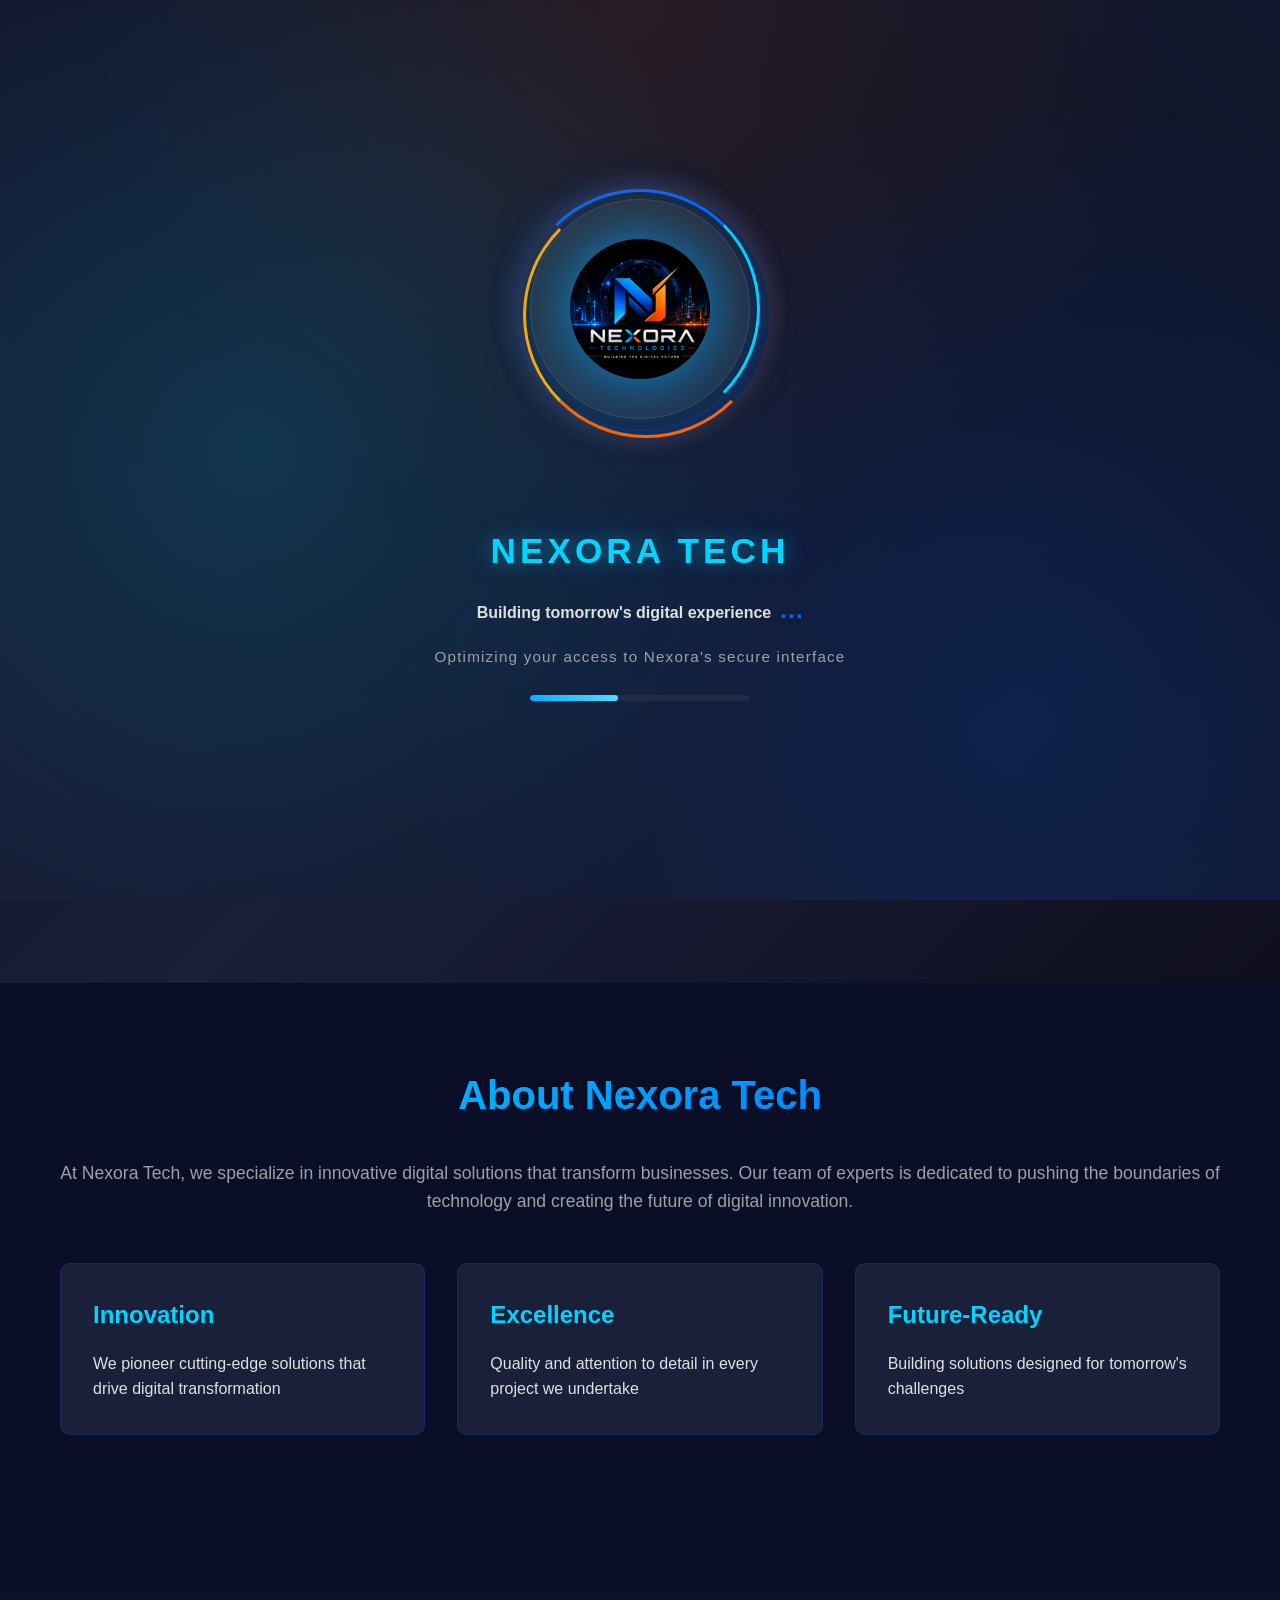
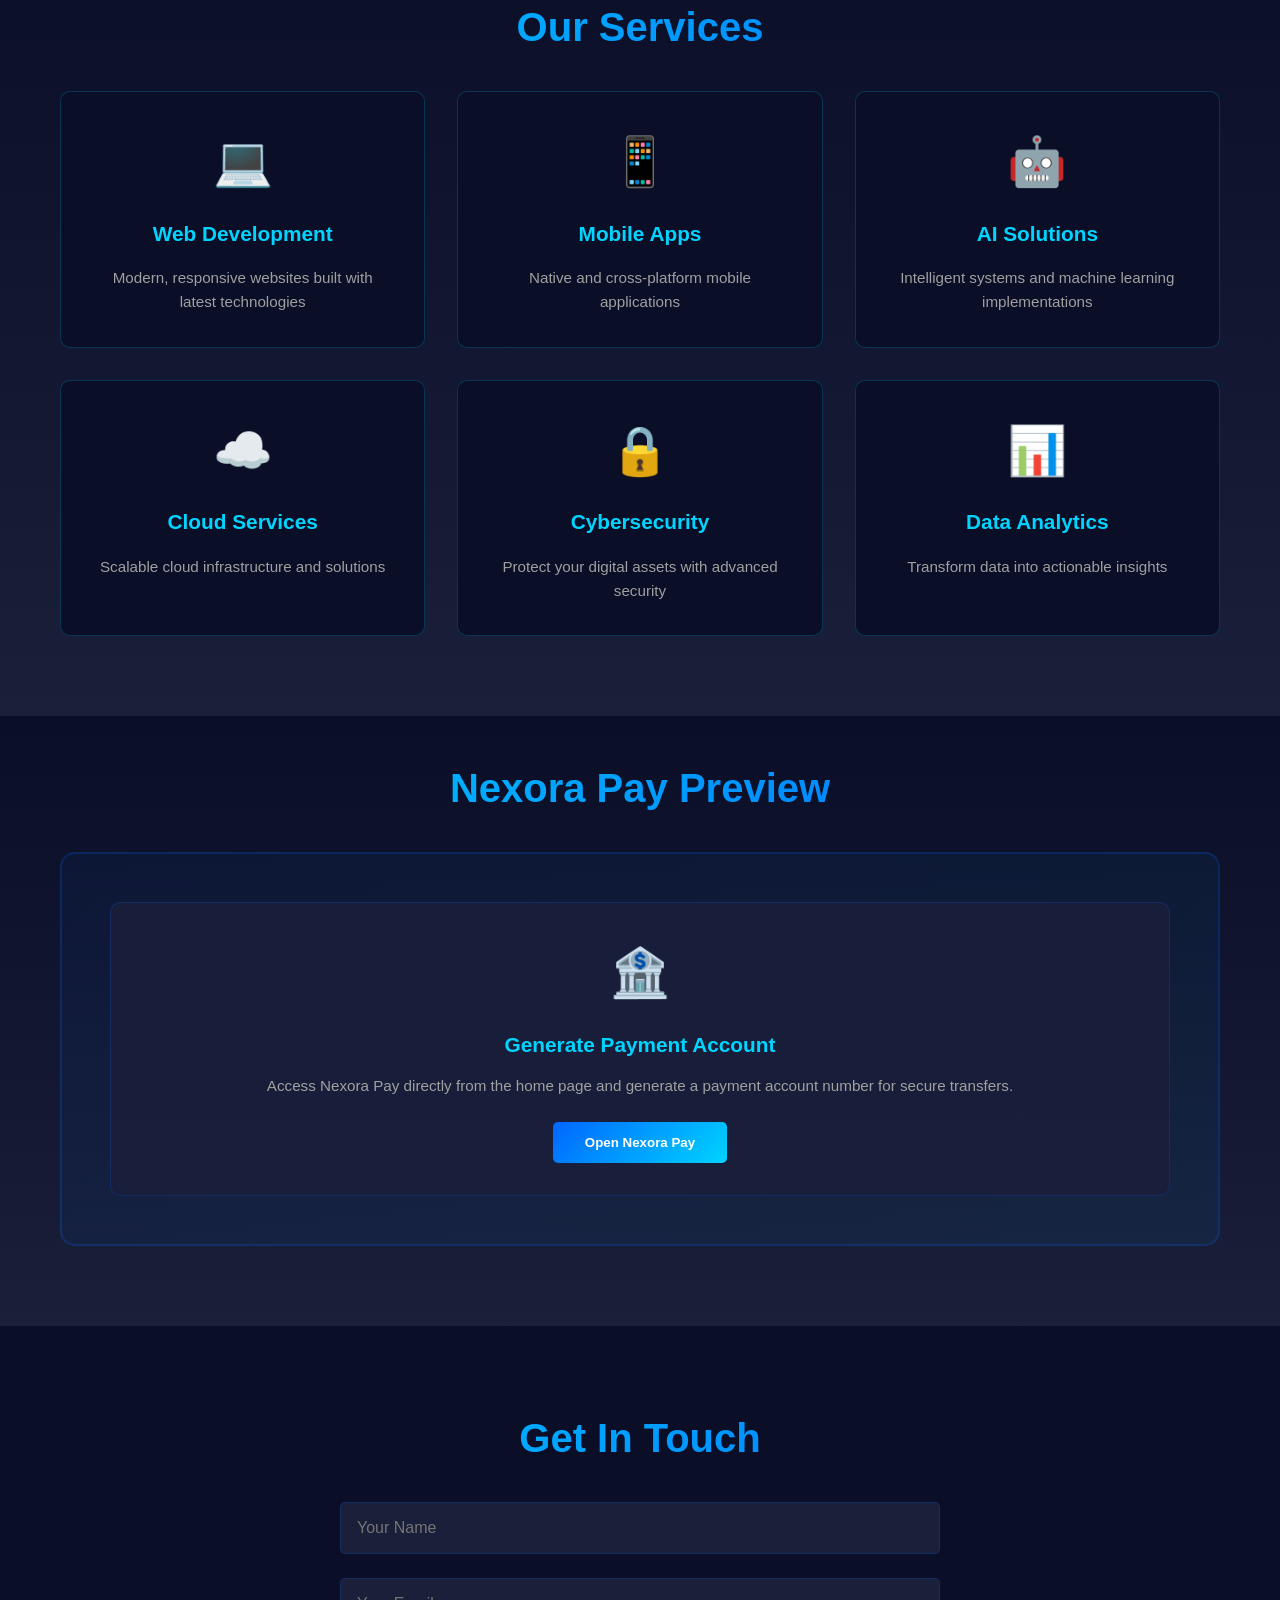
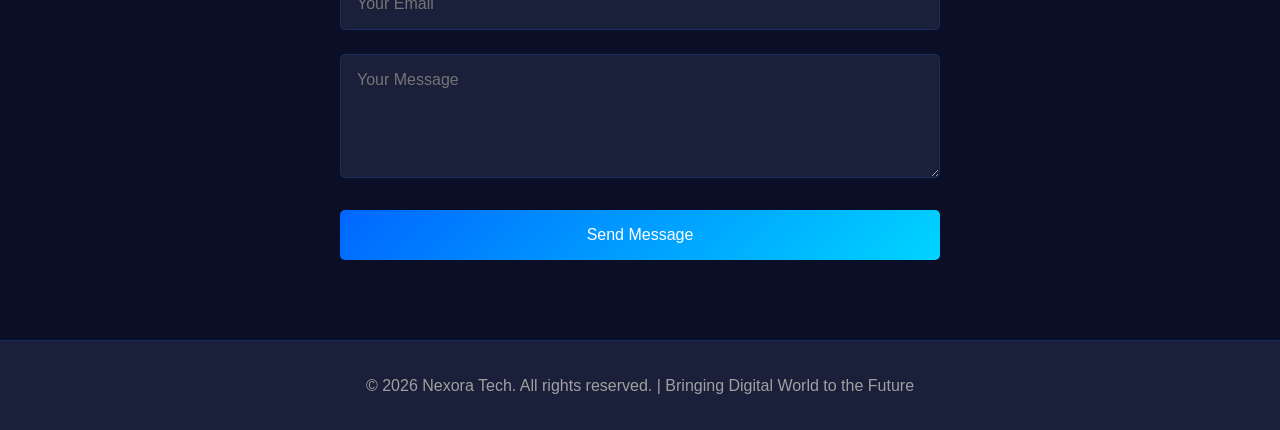
<file: index.html>
<!DOCTYPE html>
<html lang="en">
<head>
    <meta charset="UTF-8">
    <meta name="viewport" content="width=device-width, initial-scale=1.0">
    <title>Nexora Tech - Bringing Digital World to the Future</title>
    <link rel="stylesheet" href="styles.css">
</head>
<body class="no-scroll">
    <!-- Professional Loading Screen -->
    <div id="loader">
        <style>
            #loader {
                position: fixed;
                top: 0;
                left: 0;
                width: 100%;
                height: 100%;
                background: linear-gradient(45deg, #0a0e27 0%, #1a1f3a 25%, #0f1428 50%, #1a1f3a 75%, #0a0e27 100%);
                background-size: 400% 400%;
                display: flex;
                justify-content: center;
                align-items: center;
                z-index: 9999;
                overflow: hidden;
                animation: gradientShift 8s ease infinite;
            }

            @keyframes gradientShift {
                0% { background-position: 0% 50%; }
                50% { background-position: 100% 50%; }
                100% { background-position: 0% 50%; }
            }

            #loader::before {
                content: '';
                position: absolute;
                inset: 0;
                background: radial-gradient(circle at 20% 50%, rgba(0, 212, 255, 0.15) 0%, transparent 50%),
                            radial-gradient(circle at 80% 80%, rgba(0, 102, 255, 0.15) 0%, transparent 50%),
                            radial-gradient(circle at 50% 0%, rgba(255, 102, 0, 0.1) 0%, transparent 50%);
                pointer-events: none;
                animation: floatGradient 20s ease-in-out infinite;
            }

            @keyframes floatGradient {
                0%, 100% { transform: translate(0, 0); }
                50% { transform: translate(10px, -10px); }
            }

            .loader-container {
                position: relative;
                width: 100%;
                height: 100%;
                display: flex;
                flex-direction: column;
                justify-content: center;
                align-items: center;
                z-index: 1;
            }

            .logo-wrapper {
                position: relative;
                width: 220px;
                height: 220px;
                display: flex;
                justify-content: center;
                align-items: center;
                margin-bottom: 3rem;
                border-radius: 50%;
                background: rgba(255, 255, 255, 0.06);
                border: 1px solid rgba(255, 255, 255, 0.1);
                box-shadow: 0 0 45px rgba(0, 102, 255, 0.18);
            }

            .logo-wrapper::before {
                content: '';
                position: absolute;
                inset: -24px;
                border-radius: 50%;
                background: radial-gradient(circle, rgba(0, 212, 255, 0.18), transparent 45%);
                filter: blur(12px);
                opacity: 0.7;
                animation: glowPulse 3s ease-in-out infinite;
            }

            .logo-wrapper img {
                width: 140px;
                height: 140px;
                border-radius: 50%;
                object-fit: cover;
                animation: pulse 2.5s ease-in-out infinite;
                filter: drop-shadow(0 0 40px rgba(0, 212, 255, 0.5)) drop-shadow(0 0 20px rgba(0, 102, 255, 0.35));
                z-index: 2;
            }

            .spinner {
                position: absolute;
                width: 240px;
                height: 240px;
                border: 3px solid transparent;
                border-top: 3px solid #0066ff;
                border-right: 3px solid #00d4ff;
                border-radius: 50%;
                animation: rotate 3s linear infinite;
                box-shadow: 0 0 30px rgba(0, 102, 255, 0.3);
            }

            .spinner::after {
                content: '';
                position: absolute;
                width: 240px;
                height: 240px;
                border: 3px solid transparent;
                border-bottom: 3px solid #ff6600;
                border-left: 3px solid #ffaa00;
                border-radius: 50%;
                animation: rotate-reverse 2s linear infinite;
                top: 0;
                left: 0;
                box-shadow: 0 0 30px rgba(255, 102, 0, 0.2);
            }

            .loading-text {
                text-align: center;
                margin-top: 3.5rem;
            }

            .loading-text h1 {
                color: #00d4ff;
                font-size: 2.2rem;
                margin-bottom: 0.75rem;
                letter-spacing: 4px;
                font-weight: 800;
                text-shadow: 0 0 20px rgba(0, 212, 255, 0.5);
            }

            .loading-text h2 {
                font-size: 1rem;
                margin: 0;
            }

            .dot-animation {
                display: inline-block;
                color: #0066ff;
                font-size: 1.5rem;
                margin-left: 8px;
            }

            .dot-animation span {
                animation: dot 1.4s infinite;
                display: inline-block;
                width: 8px;
            }

            .dot-animation span:nth-child(2) {
                animation-delay: 0.2s;
            }

            .dot-animation span:nth-child(3) {
                animation-delay: 0.4s;
            }

            .status-text {
                color: #a0a0a0;
                font-size: 0.95rem;
                margin-top: 1rem;
                letter-spacing: 1.2px;
            }

            .loader-bar {
                width: 220px;
                height: 6px;
                margin: 1.6rem auto 0;
                border-radius: 999px;
                background: rgba(255, 255, 255, 0.08);
                overflow: hidden;
                box-shadow: inset 0 0 12px rgba(0, 0, 0, 0.18);
            }

            .loader-bar span {
                display: block;
                width: 40%;
                height: 100%;
                background: linear-gradient(90deg, #00b4ff, #58d8ff);
                border-radius: 999px;
                animation: loadingBar 1.7s ease-in-out infinite;
            }

            @keyframes glowPulse {
                0%, 100% { opacity: 0.7; transform: scale(1); }
                50% { opacity: 0.35; transform: scale(1.05); }
            }

            @keyframes loadingBar {
                0% { transform: translateX(-100%); }
                50% { transform: translateX(120%); }
                100% { transform: translateX(240%); }
            }

            @keyframes rotate {
                0% { transform: rotate(0deg); }
                100% { transform: rotate(360deg); }
            }

            @keyframes rotate-reverse {
                0% { transform: rotate(360deg); }
                100% { transform: rotate(0deg); }
            }

            @keyframes pulse {
                0%, 100% { transform: scale(1); opacity: 1; }
                50% { transform: scale(1.08); opacity: 0.85; }
            }

            @keyframes dot {
                0%, 60%, 100% { transform: translateY(0); }
                30% { transform: translateY(-12px); }
            }

            @media (max-width: 480px) {
                .logo-wrapper {
                    width: 160px;
                    height: 160px;
                    margin-bottom: 2rem;
                }

                .logo-wrapper img {
                    width: 100px;
                    height: 100px;
                }

                .spinner {
                    width: 180px;
                    height: 180px;
                }

                .spinner::after {
                    width: 180px;
                    height: 180px;
                }

                .loading-text h1 {
                    font-size: 1.5rem;
                }

                .loading-text h2 {
                    font-size: 0.95rem;
                }

                .loader-bar {
                    width: 160px;
                }
            }
        </style>
        <div class="loader-container">
            <div class="logo-wrapper">
                <div class="spinner"></div>
                <img src="logo.png" alt="Nexora Tech Logo">
            </div>
            <div class="loading-text">
                <h1>NEXORA TECH</h1>
                <h2>Building tomorrow's digital experience<span class="dot-animation"><span>.</span><span>.</span><span>.</span></span></h2>
                <p class="status-text">Optimizing your access to Nexora's secure interface</p>
                <div class="loader-bar"><span></span></div>
            </div>
        </div>
    </div>
    
    <!-- Login/Signup Modal -->
    <div id="authModal" class="auth-modal">
        <div class="auth-modal-content">
            <div class="auth-header">
                <h2>Welcome to Nexora Tech</h2>
                <p>Join us and transform your digital future</p>
            </div>
            
            <div class="auth-tabs">
                <button class="auth-tab-btn active" data-tab="login" onclick="switchAuthTab('login')">Login</button>
                <button class="auth-tab-btn" data-tab="signup" onclick="switchAuthTab('signup')">Sign Up</button>
            </div>
            
            <!-- Login Tab -->
            <form id="loginForm" class="auth-form active-form">
                <div class="form-group">
                    <input type="email" placeholder="Email Address" required>
                </div>
                <div class="form-group">
                    <input type="password" placeholder="Password" required>
                </div>
                <div class="form-group">
                    <label><input type="checkbox"> Remember me</label>
                </div>
                <button type="submit" class="auth-submit-btn">Login</button>
                <p class="auth-link">
                    <a href="#" onclick="switchAuthTab('forgot'); return false;">Forgot password?</a>
                </p>
                <p class="auth-link"><a href="#" onclick="switchAuthTab('signup'); return false;">Don't have an account? Sign up</a></p>
            </form>
            
            <!-- Forgot Password Tab -->
            <form id="forgotForm" class="auth-form">
                <div class="form-group">
                    <input type="email" id="forgotEmail" placeholder="Enter your email address" required>
                </div>
                <button type="submit" class="auth-submit-btn">Send Reset Code</button>
                <div id="resetCodeBox" style="display:none; margin-top: 1rem;">
                    <p style="color: var(--text-muted); font-size: 0.9rem;">Check your email for the reset code</p>
                    <div class="form-group">
                        <input type="text" id="resetCode" placeholder="Enter code from email" required>
                    </div>
                    <div class="form-group">
                        <input type="password" id="newPassword" placeholder="New Password" required>
                    </div>
                    <button type="button" class="auth-submit-btn" onclick="resetPassword()">Reset Password</button>
                </div>
                <p class="auth-link"><a href="#" onclick="switchAuthTab('login'); return false;">Back to Login</a></p>
            </form>
            
            <!-- Signup Tab -->
            <form id="signupForm" class="auth-form">
                <div class="form-group">
                    <input type="text" placeholder="Full Name" required>
                </div>
                <div class="form-group">
                    <input type="email" placeholder="Email Address" required>
                </div>
                <div class="form-group">
                    <input type="password" placeholder="Password" required>
                </div>
                <div class="form-group">
                    <input type="password" placeholder="Confirm Password" required>
                </div>
                <div class="form-group">
                    <label><input type="checkbox"> I agree to Terms & Conditions</label>
                </div>
                <button type="submit" class="auth-submit-btn">Create Account</button>
                <p class="auth-link"><a href="#" onclick="switchAuthTab('login'); return false;">Already have an account? Login</a></p>
            </form>
        </div>
    </div>
    
    <script>
        function switchAuthTab(tab) {
            const loginForm = document.getElementById('loginForm');
            const signupForm = document.getElementById('signupForm');
            const forgotForm = document.getElementById('forgotForm');
            const tabs = document.querySelectorAll('.auth-tab-btn');
            
            // Hide all tabs
            loginForm.classList.remove('active-form');
            signupForm.classList.remove('active-form');
            forgotForm.classList.remove('active-form');
            tabs.forEach(t => t.classList.remove('active'));
            
            // Show selected tab
            if (tab === 'login') {
                loginForm.classList.add('active-form');
                document.querySelector('.auth-tab-btn[data-tab="login"]')?.classList.add('active');
            } else if (tab === 'signup') {
                signupForm.classList.add('active-form');
                document.querySelector('.auth-tab-btn[data-tab="signup"]')?.classList.add('active');
            } else if (tab === 'forgot') {
                forgotForm.classList.add('active-form');
            }
        }

        function resetPassword() {
            const email = document.getElementById('forgotEmail').value;
            const code = document.getElementById('resetCode').value;
            const newPassword = document.getElementById('newPassword').value;
            
            if (!code || !newPassword) {
                if (window.notificationSystem) {
                    window.notificationSystem.showNotification('Please fill in all fields', 'error', 4000);
                }
                return;
            }
            
            if (window.notificationSystem) {
                window.notificationSystem.showNotification('Password reset successfully!', 'success', 4000);
            }
            
            setTimeout(() => {
                switchAuthTab('login');
                document.getElementById('forgotForm').reset();
                document.getElementById('resetCodeBox').style.display = 'none';
            }, 500);
        }

        document.addEventListener('DOMContentLoaded', function() {
            const forgotForm = document.getElementById('forgotForm');
            if (forgotForm) {
                forgotForm.addEventListener('submit', function(e) {
                    e.preventDefault();
                    const email = document.getElementById('forgotEmail').value;
                    
                    // Generate random code
                    const resetCode = Math.random().toString(36).substring(2, 8).toUpperCase();
                    
                    // Show notification
                    if (window.notificationSystem) {
                        window.notificationSystem.sendEmailNotification(
                            email,
                            'Password Reset Code',
                            `Your reset code is: ${resetCode}`
                        );
                        window.notificationSystem.showNotification(
                            `Reset code sent to ${email}`,
                            'success',
                            5000
                        );
                    }
                    
                    // Show code box
                    document.getElementById('resetCodeBox').style.display = 'block';
                    document.getElementById('resetCode').value = '';
                    document.getElementById('newPassword').value = '';
                    
                    // Store code temporarily (in production, verify on backend)
                    window.storedResetCode = resetCode;
                    
                    // Validate code on entry
                    document.getElementById('resetCode').addEventListener('blur', function() {
                        if (this.value && this.value !== window.storedResetCode) {
                            this.style.borderColor = '#ff6b6b';
                        } else if (this.value) {
                            this.style.borderColor = '#4caf50';
                        }
                    });
                });
            }
        });

        function showAuthModal() {
            const authModal = document.getElementById('authModal');
            if (!authModal) return;

            authModal.style.display = 'flex';
            setTimeout(() => {
                authModal.style.opacity = '1';
            }, 10);
            document.body.classList.add('no-scroll');
        }

        function enterSite() {
            const authModal = document.getElementById('authModal');
            authModal.style.opacity = '0';
            setTimeout(() => {
                authModal.style.display = 'none';
                document.body.classList.remove('no-scroll');
                if (window.notificationSystem) {
                    window.notificationSystem.showNotification('Welcome to Nexora Tech!', 'success', 4000);
                }
            }, 300);
        }

        document.addEventListener('DOMContentLoaded', function() {
            const loginForm = document.getElementById('loginForm');
            const signupForm = document.getElementById('signupForm');

            if (loginForm) {
                loginForm.addEventListener('submit', function(e) {
                    e.preventDefault();
                    enterSite();
                });
            }

            if (signupForm) {
                signupForm.addEventListener('submit', function(e) {
                    e.preventDefault();
                    enterSite();
                });
            }
        });

        window.addEventListener('load', () => {
            const loader = document.getElementById('loader');
            if (loader) {
                loader.style.display = 'flex';
                setTimeout(() => {
                    loader.style.opacity = '0';
                    loader.style.transition = 'opacity 0.6s ease';
                    setTimeout(() => {
                        loader.style.display = 'none';
                        showAuthModal();
                    }, 600);
                }, 2500);
            } else {
                showAuthModal();
            }
        });
    </script>
    <!-- Navigation Bar -->
    <nav class="navbar">
        <div class="container">
            <div class="logo">
                <img src="logo.png" alt="Nexora Tech Logo" class="logo-img">
            </div>
            <ul class="nav-links">
                <li><a href="#home">Home</a></li>
                <li><a href="#about">About</a></li>
                <li><a href="#services">Services</a></li>
                <li><a href="#nexora-pay">Nexora Pay</a></li>
                <li><a href="#contact">Contact</a></li>
            </ul>
            <div class="hamburger">
                <span></span>
                <span></span>
                <span></span>
            </div>
        </div>
    </nav>

    <!-- Hero Section -->
    <section id="home" class="hero">
        <div class="hero-content">
            <h1>Bringing the Digital World to the Future</h1>
            <p>Cutting-edge technology solutions for modern businesses</p>
            <button class="cta-button" onclick="window.location.href='services.html'">Get Started</button>
        </div>
    </section>

    <!-- About Section -->
    <section id="about" class="about">
        <div class="container">
            <h2>About Nexora Tech</h2>
            <p>At Nexora Tech, we specialize in innovative digital solutions that transform businesses. Our team of experts is dedicated to pushing the boundaries of technology and creating the future of digital innovation.</p>
            <div class="about-grid">
                <div class="about-card">
                    <h3>Innovation</h3>
                    <p>We pioneer cutting-edge solutions that drive digital transformation</p>
                </div>
                <div class="about-card">
                    <h3>Excellence</h3>
                    <p>Quality and attention to detail in every project we undertake</p>
                </div>
                <div class="about-card">
                    <h3>Future-Ready</h3>
                    <p>Building solutions designed for tomorrow's challenges</p>
                </div>
            </div>
        </div>
    </section>

    <!-- Services Section -->
    <section id="services" class="services">
        <div class="container">
            <h2>Our Services</h2>
            <div class="services-grid">
                <div class="service-card">
                    <div class="service-icon">💻</div>
                    <h3>Web Development</h3>
                    <p>Modern, responsive websites built with latest technologies</p>
                </div>
                <div class="service-card">
                    <div class="service-icon">📱</div>
                    <h3>Mobile Apps</h3>
                    <p>Native and cross-platform mobile applications</p>
                </div>
                <div class="service-card">
                    <div class="service-icon">🤖</div>
                    <h3>AI Solutions</h3>
                    <p>Intelligent systems and machine learning implementations</p>
                </div>
                <div class="service-card">
                    <div class="service-icon">☁️</div>
                    <h3>Cloud Services</h3>
                    <p>Scalable cloud infrastructure and solutions</p>
                </div>
                <div class="service-card">
                    <div class="service-icon">🔒</div>
                    <h3>Cybersecurity</h3>
                    <p>Protect your digital assets with advanced security</p>
                </div>
                <div class="service-card">
                    <div class="service-icon">📊</div>
                    <h3>Data Analytics</h3>
                    <p>Transform data into actionable insights</p>
                </div>
            </div>
        </div>
    </section>
 
    <!-- Nexora Pay Preview Section -->
    <section id="nexora-pay" class="services payment-preview" style="padding-top: 40px;">
        <div class="container">
            <h2>Nexora Pay Preview</h2>
            <div class="payment-platform-wrapper" style="margin-top: 1rem;">
                <div class="payment-card" style="background: rgba(26,31,58,0.95);">
                    <div class="payment-icon">🏦</div>
                    <h3>Generate Payment Account</h3>
                    <p>Access Nexora Pay directly from the home page and generate a payment account number for secure transfers.</p>
                    <button class="payment-btn" type="button" onclick="window.location.href='nexora-pay.html'">Open Nexora Pay</button>
                </div>
            </div>
        </div>
    </section>
 
    <!-- Contact Section -->
    <section id="contact" class="contact">
        <div class="container">
            <h2>Get In Touch</h2>
            <form class="contact-form">
                <div class="form-group">
                    <input type="text" placeholder="Your Name" required>
                </div>
                <div class="form-group">
                    <input type="email" placeholder="Your Email" required>
                </div>
                <div class="form-group">
                    <textarea placeholder="Your Message" rows="5" required></textarea>
                </div>
                <button type="submit" class="submit-button">Send Message</button>
            </form>
        </div>
    </section>

    <!-- Footer -->
    <footer class="footer">
        <div class="container">
            <p>&copy; 2026 Nexora Tech. All rights reserved. | Bringing Digital World to the Future</p>
        </div>
    </footer>

    <script src="script.js"></script>
    <script src="notifications.js"></script>
    <script>
        // Ensure menu behaviors are consistent and body scroll is locked when open
        document.addEventListener('DOMContentLoaded', function() {
            const hamburger = document.querySelector('.hamburger');
            const navLinks = document.querySelector('.nav-links');

            if (hamburger) {
                // keep behavior in sync with script.js
                hamburger.addEventListener('click', () => {
                    const isActive = navLinks.classList.toggle('active');
                    hamburger.classList.toggle('active');
                    document.body.classList.toggle('no-scroll', isActive);
                });

                document.querySelectorAll('.nav-links a').forEach(link => {
                    link.addEventListener('click', () => {
                        navLinks.classList.remove('active');
                        hamburger.classList.remove('active');
                        document.body.classList.remove('no-scroll');
                    });
                });
            }

            // Handle contact form email notification
            const contactForm = document.querySelector('.contact-form');
            if (contactForm) {
                contactForm.addEventListener('submit', function(e) {
                    e.preventDefault();
                    
                    const name = this.querySelector('input[type="text"]').value;
                    const email = this.querySelector('input[type="email"]').value;
                    const message = this.querySelector('textarea').value;

                    // Send email notification (simulated)
                    window.notificationSystem.sendEmailNotification(
                        email,
                        'Contact Form Submission',
                        `Thank you for contacting us, ${name}. We will get back to you soon!`
                    );

                    // Show success message
                    window.notificationSystem.showNotification(
                        'Message sent successfully! Check your email for confirmation.',
                        'success',
                        5000
                    );

                    // Reset form
                    this.reset();
                });
            }
        });
    </script>
</body>
</html>
</file>
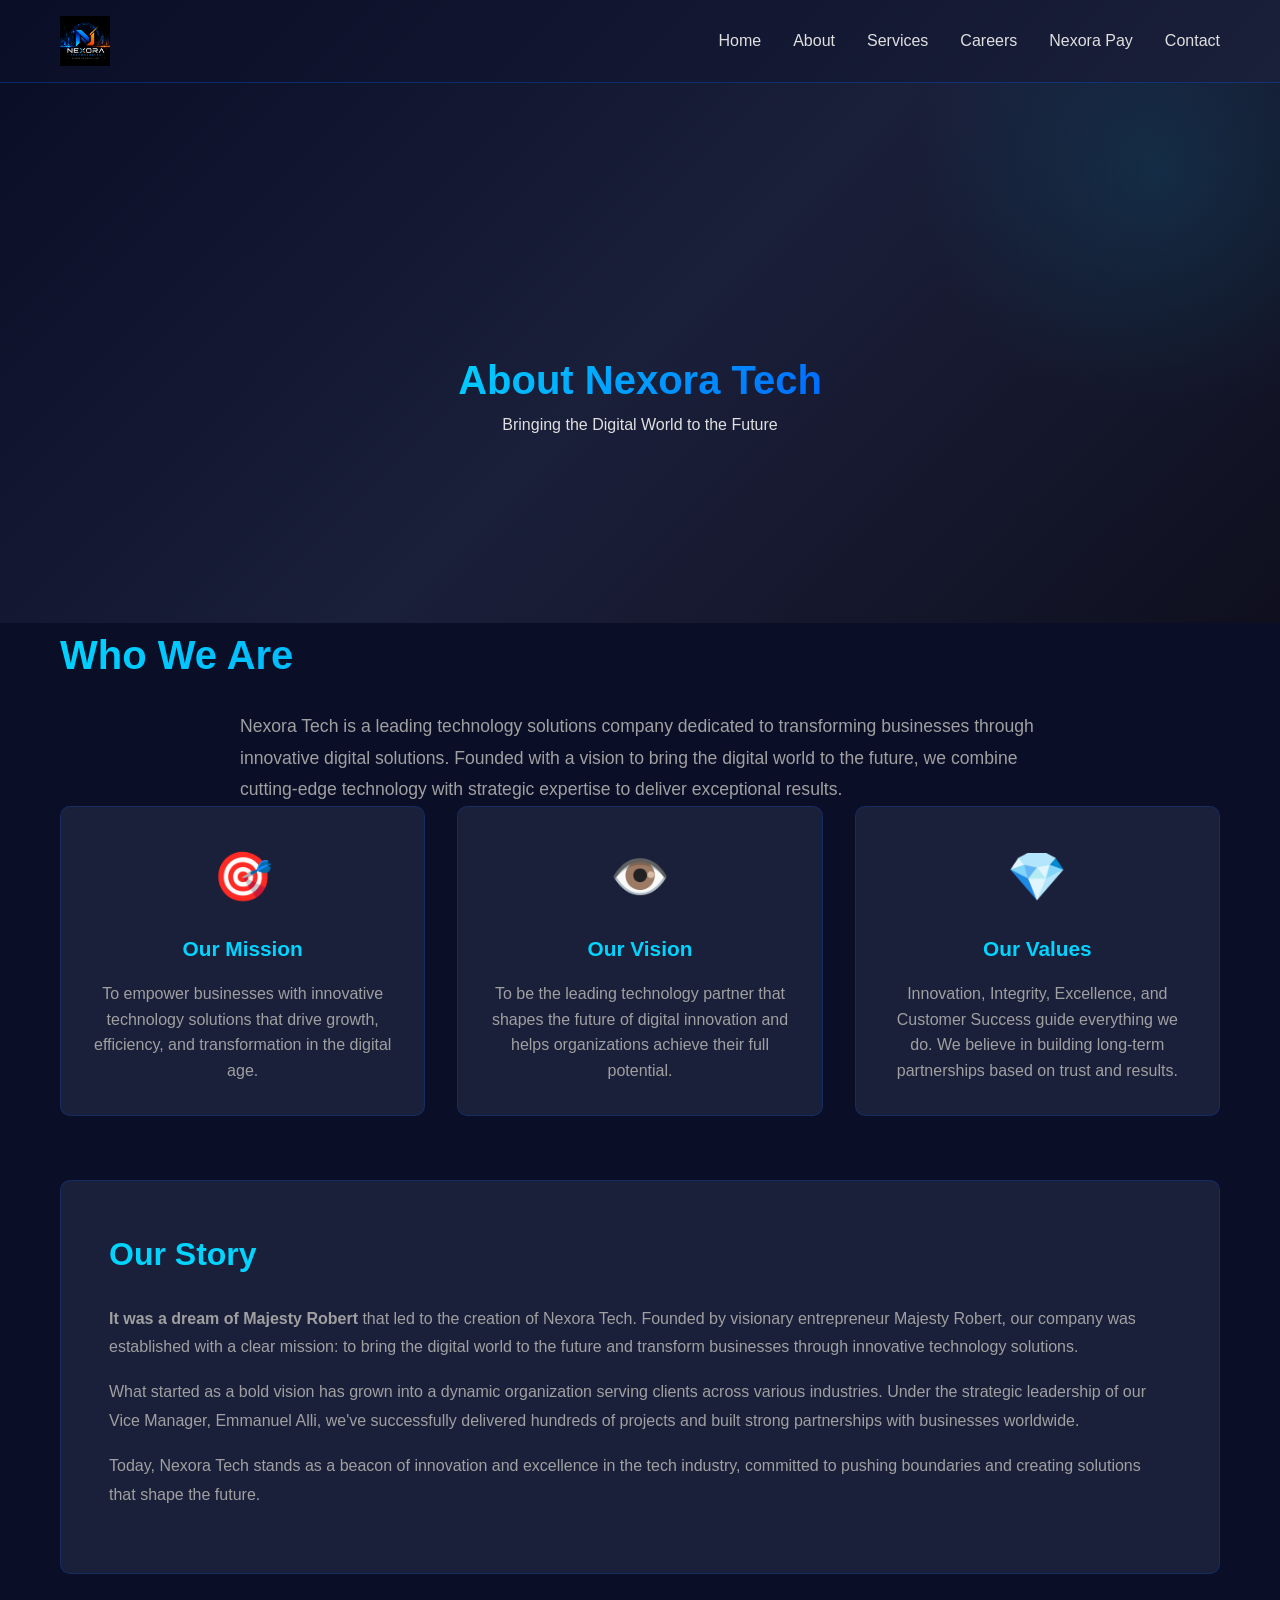
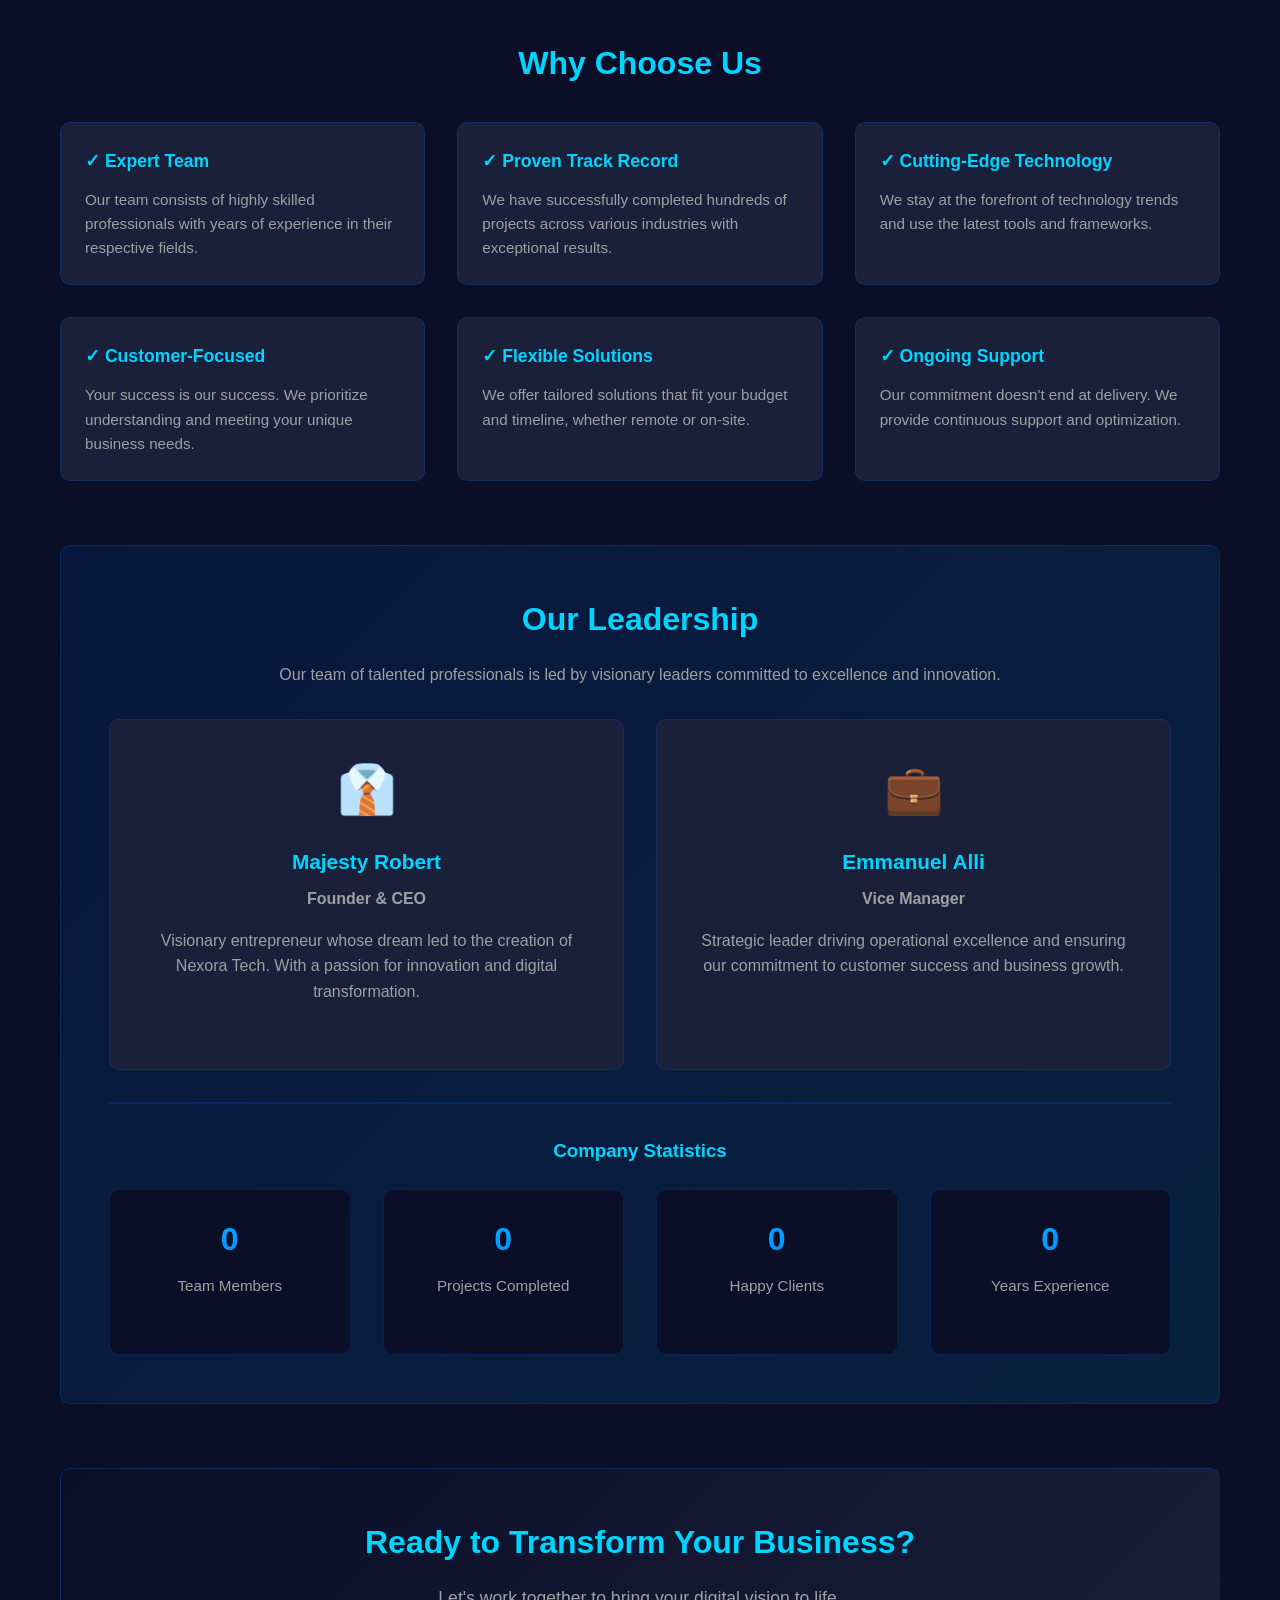
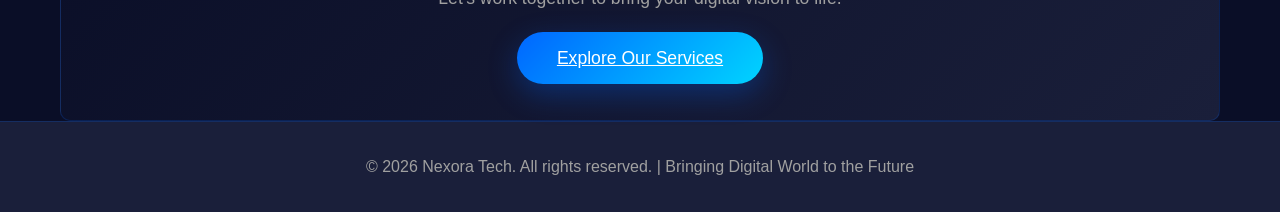
<file: about.html>
<!DOCTYPE html>
<html lang="en">
<head>
    <meta charset="UTF-8">
    <meta name="viewport" content="width=device-width, initial-scale=1.0">
    <title>About Us - Nexora Tech</title>
    <link rel="stylesheet" href="styles.css">
</head>
<body>
    <!-- Navigation Bar -->
    <nav class="navbar">
        <div class="container">
            <div class="logo">
                <a href="index.html">
                    <img src="logo.png" alt="Nexora Tech Logo" class="logo-img">
                </a>
            </div>
            <ul class="nav-links">
                <li><a href="index.html">Home</a></li>
                <li><a href="#about">About</a></li>
                <li><a href="services.html">Services</a></li>
                <li><a href="services.html#careers">Careers</a></li>
                <li><a href="nexora-pay.html">Nexora Pay</a></li>
                <li><a href="index.html#contact">Contact</a></li>
            </ul>
            <div class="hamburger">
                <span></span>
                <span></span>
                <span></span>
            </div>
        </div>
    </nav>

    <!-- Hero Section -->
    <section class="hero-secondary">
        <div class="hero-content">
            <h1>About Nexora Tech</h1>
            <p>Bringing the Digital World to the Future</p>
        </div>
    </section>

    <!-- About Section -->
    <section id="about" class="about-detailed">
        <div class="container">
            <div class="about-intro">
                <h2>Who We Are</h2>
                <p>Nexora Tech is a leading technology solutions company dedicated to transforming businesses through innovative digital solutions. Founded with a vision to bring the digital world to the future, we combine cutting-edge technology with strategic expertise to deliver exceptional results.</p>
            </div>

            <div class="about-mission">
                <div class="mission-card">
                    <div class="mission-icon">🎯</div>
                    <h3>Our Mission</h3>
                    <p>To empower businesses with innovative technology solutions that drive growth, efficiency, and transformation in the digital age.</p>
                </div>
                <div class="mission-card">
                    <div class="mission-icon">👁️</div>
                    <h3>Our Vision</h3>
                    <p>To be the leading technology partner that shapes the future of digital innovation and helps organizations achieve their full potential.</p>
                </div>
                <div class="mission-card">
                    <div class="mission-icon">💎</div>
                    <h3>Our Values</h3>
                    <p>Innovation, Integrity, Excellence, and Customer Success guide everything we do. We believe in building long-term partnerships based on trust and results.</p>
                </div>
            </div>

            <div class="about-story">
                <h2>Our Story</h2>
                <p><strong>It was a dream of Majesty Robert</strong> that led to the creation of Nexora Tech. Founded by visionary entrepreneur Majesty Robert, our company was established with a clear mission: to bring the digital world to the future and transform businesses through innovative technology solutions.</p>
                <p>What started as a bold vision has grown into a dynamic organization serving clients across various industries. Under the strategic leadership of our Vice Manager, Emmanuel Alli, we've successfully delivered hundreds of projects and built strong partnerships with businesses worldwide.</p>
                <p>Today, Nexora Tech stands as a beacon of innovation and excellence in the tech industry, committed to pushing boundaries and creating solutions that shape the future.</p>
            </div>

            <div class="why-choose-us">
                <h2>Why Choose Us</h2>
                <div class="reasons-grid">
                    <div class="reason-card">
                        <h3>✓ Expert Team</h3>
                        <p>Our team consists of highly skilled professionals with years of experience in their respective fields.</p>
                    </div>
                    <div class="reason-card">
                        <h3>✓ Proven Track Record</h3>
                        <p>We have successfully completed hundreds of projects across various industries with exceptional results.</p>
                    </div>
                    <div class="reason-card">
                        <h3>✓ Cutting-Edge Technology</h3>
                        <p>We stay at the forefront of technology trends and use the latest tools and frameworks.</p>
                    </div>
                    <div class="reason-card">
                        <h3>✓ Customer-Focused</h3>
                        <p>Your success is our success. We prioritize understanding and meeting your unique business needs.</p>
                    </div>
                    <div class="reason-card">
                        <h3>✓ Flexible Solutions</h3>
                        <p>We offer tailored solutions that fit your budget and timeline, whether remote or on-site.</p>
                    </div>
                    <div class="reason-card">
                        <h3>✓ Ongoing Support</h3>
                        <p>Our commitment doesn't end at delivery. We provide continuous support and optimization.</p>
                    </div>
                </div>
            </div>

            <div class="our-team">
                <h2>Our Leadership</h2>
                <p>Our team of talented professionals is led by visionary leaders committed to excellence and innovation.</p>
                <div class="leadership-grid">
                    <div class="leader-card">
                        <div class="leader-icon">👔</div>
                        <h3>Majesty Robert</h3>
                        <p class="leader-title">Founder & CEO</p>
                        <p class="leader-description">Visionary entrepreneur whose dream led to the creation of Nexora Tech. With a passion for innovation and digital transformation.</p>
                    </div>
                    <div class="leader-card">
                        <div class="leader-icon">💼</div>
                        <h3>Emmanuel Alli</h3>
                        <p class="leader-title">Vice Manager</p>
                        <p class="leader-description">Strategic leader driving operational excellence and ensuring our commitment to customer success and business growth.</p>
                    </div>
                </div>
                <hr style="margin: 2rem 0; border: 1px solid rgba(0, 102, 255, 0.2);">
                <h3 style="color: var(--secondary-color); margin-bottom: 1.5rem;">Company Statistics</h3>
                <div class="team-stats">
                    <div class="stat">
                        <h3>0</h3>
                        <p>Team Members</p>
                    </div>
                    <div class="stat">
                        <h3>0</h3>
                        <p>Projects Completed</p>
                    </div>
                    <div class="stat">
                        <h3>0</h3>
                        <p>Happy Clients</p>
                    </div>
                    <div class="stat">
                        <h3>0</h3>
                        <p>Years Experience</p>
                    </div>
                </div>
            </div>

            <div class="call-to-action">
                <h2>Ready to Transform Your Business?</h2>
                <p>Let's work together to bring your digital vision to life.</p>
                <a href="services.html" class="cta-button">Explore Our Services</a>
            </div>
        </div>
    </section>

    <!-- Footer -->
    <footer class="footer">
        <div class="container">
            <p>&copy; 2026 Nexora Tech. All rights reserved. | Bringing Digital World to the Future</p>
        </div>
    </footer>

    <script src="script.js"></script>
    <script src="notifications.js"></script>
</body>
</html>
</file>
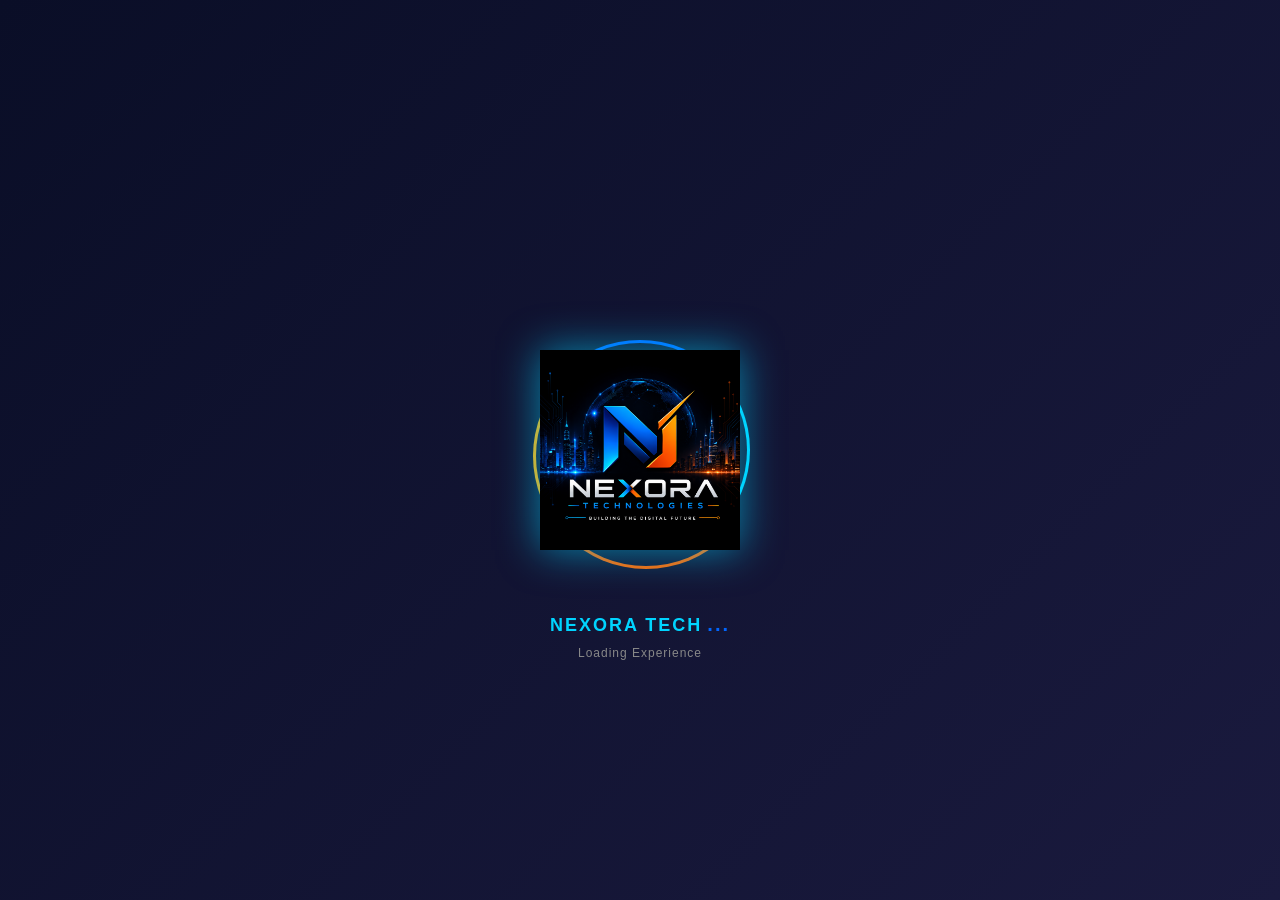
<file: loader.html>
<!DOCTYPE html>
<html lang="en">
<head>
    <meta charset="UTF-8">
    <meta name="viewport" content="width=device-width, initial-scale=1.0">
    <title>Loading - Nexora Tech</title>
    <style>
        * {
            margin: 0;
            padding: 0;
            box-sizing: border-box;
        }

        body {
            display: flex;
            justify-content: center;
            align-items: center;
            height: 100vh;
            background: linear-gradient(135deg, #0a0e27 0%, #1a1a3e 100%);
            font-family: 'Arial', sans-serif;
            overflow: hidden;
        }

        .loader-container {
            position: relative;
            width: 300px;
            height: 300px;
            display: flex;
            justify-content: center;
            align-items: center;
        }

        .logo-wrapper {
            position: relative;
            width: 200px;
            height: 200px;
            display: flex;
            justify-content: center;
            align-items: center;
        }

        .logo-wrapper img {
            max-width: 100%;
            max-height: 100%;
            animation: pulse 2s ease-in-out infinite;
            filter: drop-shadow(0 0 20px rgba(0, 212, 255, 0.6));
        }

        .spinner {
            position: absolute;
            width: 220px;
            height: 220px;
            border: 3px solid transparent;
            border-top: 3px solid #0066ff;
            border-right: 3px solid #00d4ff;
            border-radius: 50%;
            animation: rotate 3s linear infinite;
        }

        .spinner::after {
            content: '';
            position: absolute;
            width: 220px;
            height: 220px;
            border: 3px solid transparent;
            border-bottom: 3px solid #ff6600;
            border-left: 3px solid #ffaa00;
            border-radius: 50%;
            animation: rotate-reverse 2s linear infinite;
        }

        .loading-text {
            position: absolute;
            bottom: -60px;
            left: 50%;
            transform: translateX(-50%);
            text-align: center;
            width: 100%;
        }

        .loading-text h2 {
            color: #00d4ff;
            font-size: 18px;
            margin-bottom: 10px;
            letter-spacing: 2px;
        }

        .dot-animation {
            display: inline-block;
            color: #0066ff;
            font-size: 20px;
            margin-left: 5px;
        }

        .dot-animation span {
            animation: dot 1.4s infinite;
        }

        .dot-animation span:nth-child(2) {
            animation-delay: 0.2s;
        }

        .dot-animation span:nth-child(3) {
            animation-delay: 0.4s;
        }

        .status-text {
            color: #888;
            font-size: 12px;
            margin-top: 5px;
            letter-spacing: 1px;
        }

        @keyframes rotate {
            0% {
                transform: rotate(0deg);
            }
            100% {
                transform: rotate(360deg);
            }
        }

        @keyframes rotate-reverse {
            0% {
                transform: rotate(360deg);
            }
            100% {
                transform: rotate(0deg);
            }
        }

        @keyframes pulse {
            0%, 100% {
                transform: scale(1);
                opacity: 1;
            }
            50% {
                transform: scale(1.05);
                opacity: 0.9;
            }
        }

        @keyframes dot {
            0%, 60%, 100% {
                transform: translateY(0);
            }
            30% {
                transform: translateY(-10px);
            }
        }

        /* Responsive */
        @media (max-width: 480px) {
            .loader-container {
                width: 250px;
                height: 250px;
            }

            .logo-wrapper {
                width: 150px;
                height: 150px;
            }

            .spinner {
                width: 170px;
                height: 170px;
            }

            .spinner::after {
                width: 170px;
                height: 170px;
            }

            .loading-text h2 {
                font-size: 14px;
            }
        }
    </style>
</head>
<body>
    <div class="loader-container">
        <div class="spinner"></div>
        <div class="logo-wrapper">
            <img src="logo.png" alt="Nexora Tech Logo">
        </div>
        <div class="loading-text">
            <h2>NEXORA TECH<span class="dot-animation"><span>.</span><span>.</span><span>.</span></span></h2>
            <p class="status-text">Loading Experience</p>
        </div>
    </div>

    <script>
        // Redirect to home page after 3 seconds
        window.addEventListener('load', () => {
            setTimeout(() => {
                window.location.href = 'index.html';
            }, 3000);
        });

        // Fallback: redirect after 5 seconds even if load event doesn't fire
        setTimeout(() => {
            if (window.location.href.includes('loader.html')) {
                window.location.href = 'index.html';
            }
        }, 5000);
    </script>
</body>
</html>
</file>
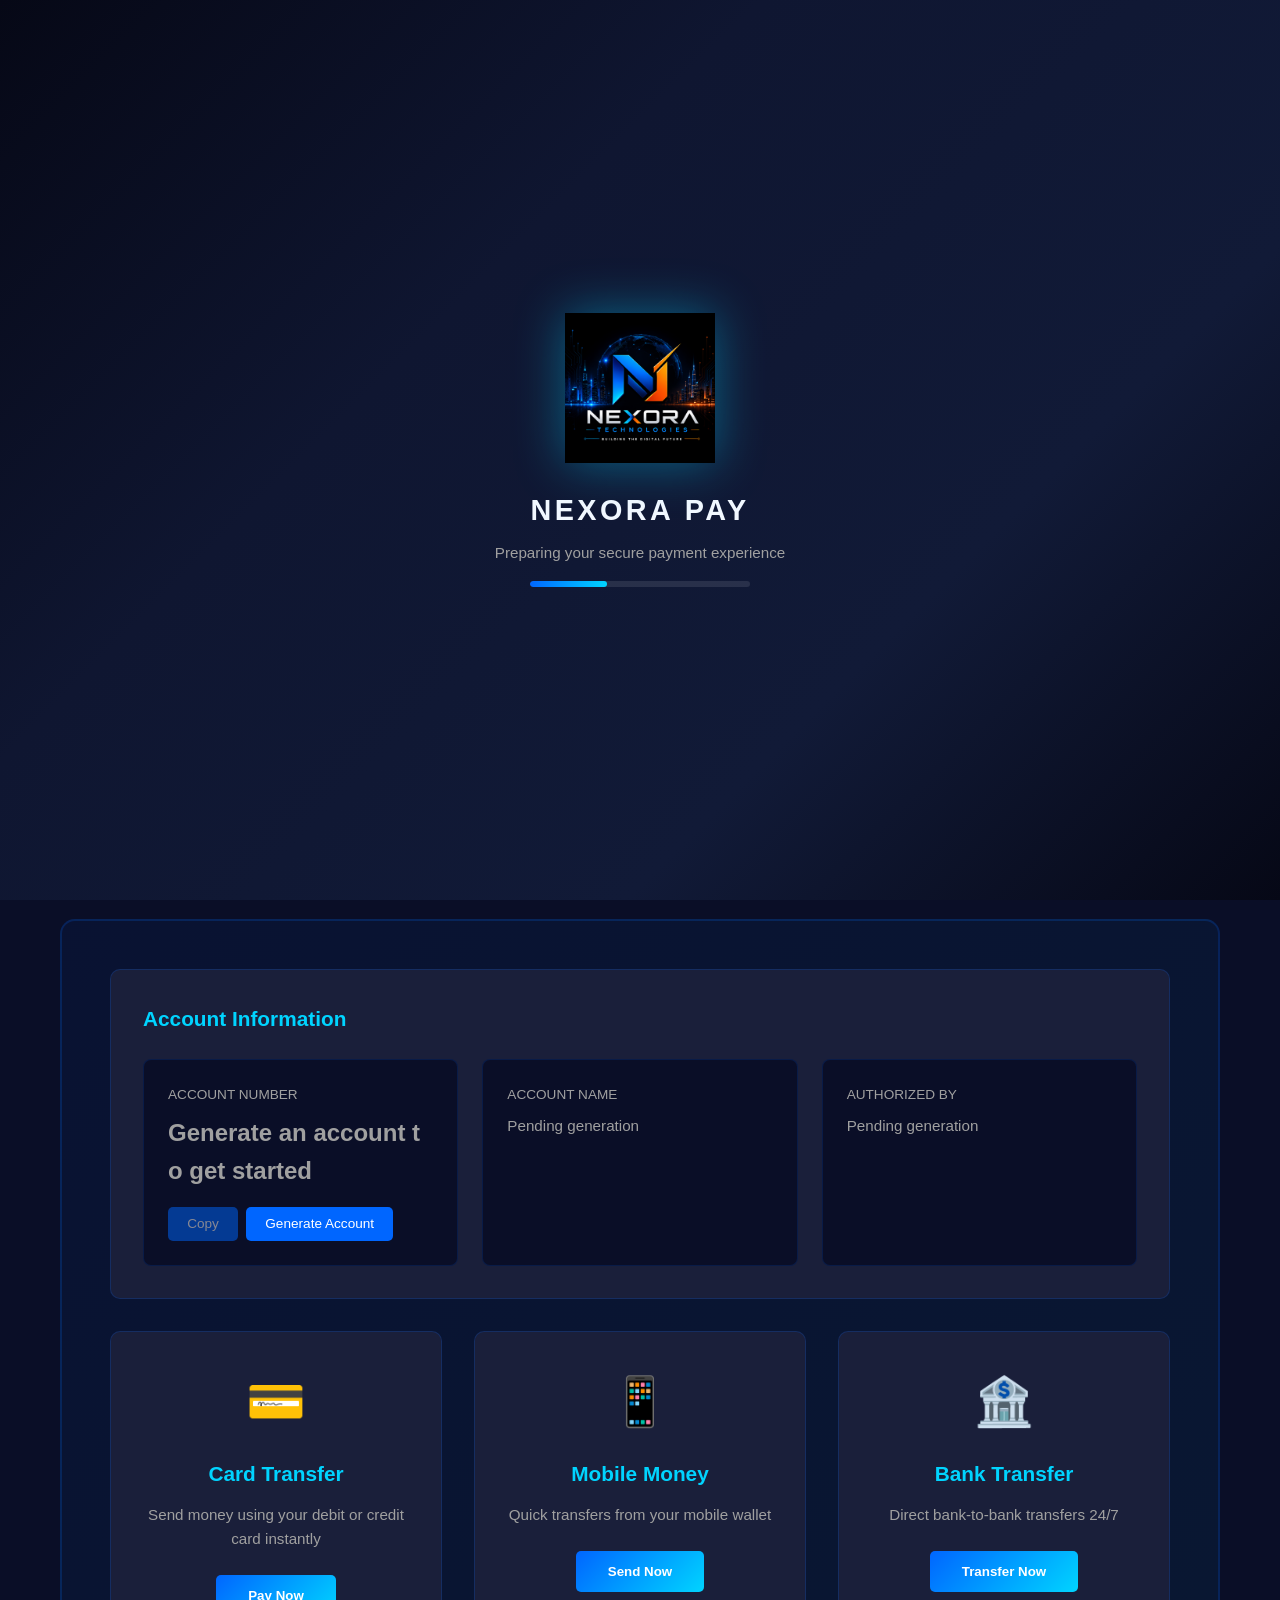
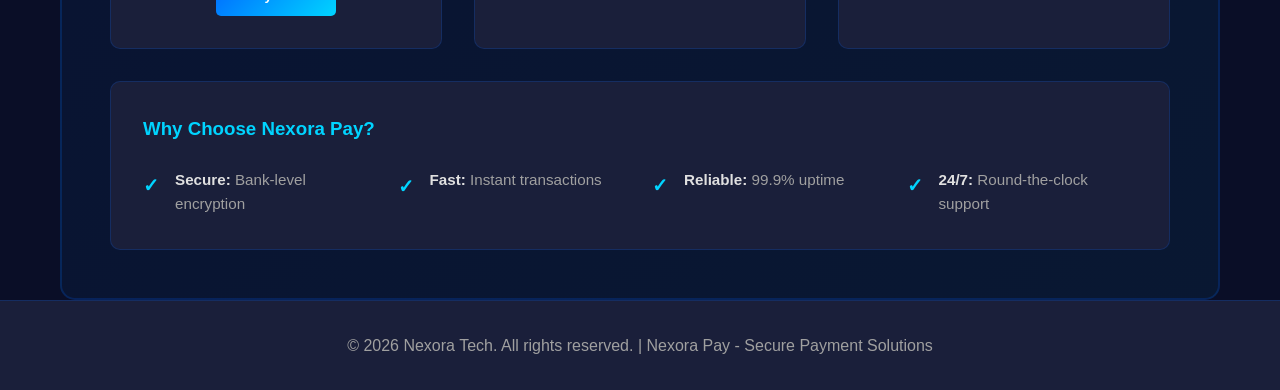
<file: nexora-pay.html>
<!DOCTYPE html>
<html lang="en">
<head>
    <meta charset="UTF-8">
    <meta name="viewport" content="width=device-width, initial-scale=1.0">
    <title>Nexora Pay - Payment Platform</title>
    <link rel="stylesheet" href="styles.css">
</head>
<body>
    <div id="nexoraPayLoader" class="page-loader" role="status" aria-live="polite">
        <div class="page-loader-content">
            <div class="page-loader-logo">
                <div class="page-loader-ring"></div>
                <img src="logo.png" alt="Nexora Tech Logo">
            </div>
            <h2>NEXORA PAY</h2>
            <p>Preparing your secure payment experience</p>
            <div class="page-loader-bar"><span></span></div>
        </div>
    </div>

    <!-- Navigation Bar -->
    <nav class="navbar">
        <div class="container">
            <div class="logo">
                <a href="index.html">
                    <img src="logo.png" alt="Nexora Tech Logo" class="logo-img">
                </a>
            </div>
            <ul class="nav-links">
                <li><a href="index.html">Home</a></li>
                <li><a href="about.html">About</a></li>
                <li><a href="services.html">Services</a></li>
                <li><a href="nexora-pay.html">Nexora Pay</a></li>
                <li><a href="index.html#contact">Contact</a></li>
            </ul>
            <div class="hamburger">
                <span></span>
                <span></span>
                <span></span>
            </div>
        </div>
    </nav>

    <!-- Hero Section -->
    <section class="hero-secondary" style="padding-bottom: 0;">
        <div class="hero-content">
            <h1>Nexora Pay</h1>
            <p>Your Trusted Payment Solution</p>
        </div>
    </section>

    <!-- Payment Platform Section -->
    <section class="payment-section" style="padding-top: 40px;">
        <div class="container">
            <div class="payment-header">
                <img src="nexora-pay-logo.svg" alt="Nexora Pay Logo" class="nexora-pay-logo">
                <h2>Secure Payment Platform</h2>
                <p class="payment-intro">Fast, Secure & Reliable Money Transfers</p>
            </div>
            
            <div class="payment-platform-wrapper">
                <div class="payment-info-box">
                    <h3>Account Information</h3>
                    <div class="account-details">
                        <div class="detail-item">
                            <label>Account Number</label>
                            <div id="accountNumberDisplay" class="account-number" style="color: var(--text-muted);">Generate an account to get started</div>
                            <div style="display:flex;gap:0.5rem;flex-wrap:wrap;margin-top:8px;">
                                <button class="copy-btn" type="button" onclick="copyAccount()" style="opacity: 0.5; cursor: not-allowed;">Copy</button>
                                <button class="copy-btn" type="button" onclick="generateAccount()">Generate Account</button>
                            </div>
                        </div>
                        <div class="detail-item">
                            <label>Account Name</label>
                            <p id="accountName" style="color: var(--text-muted);">Pending generation</p>
                        </div>
                        <div class="detail-item">
                            <label>Authorized By</label>
                            <p id="authorizedBy" style="color: var(--text-muted);">Pending generation</p>
                        </div>
                    </div>
                </div>

                <div class="payment-methods-grid">
                    <div class="payment-card">
                        <div class="payment-icon">💳</div>
                        <h3>Card Transfer</h3>
                        <p>Send money using your debit or credit card instantly</p>
                        <button class="payment-btn" type="button" onclick="openPaymentModal('card')">Pay Now</button>
                    </div>

                    <div class="payment-card">
                        <div class="payment-icon">📱</div>
                        <h3>Mobile Money</h3>
                        <p>Quick transfers from your mobile wallet</p>
                        <button class="payment-btn" type="button" onclick="openPaymentModal('mobile')">Send Now</button>
                    </div>

                    <div class="payment-card">
                        <div class="payment-icon">🏦</div>
                        <h3>Bank Transfer</h3>
                        <p>Direct bank-to-bank transfers 24/7</p>
                        <button class="payment-btn" type="button" onclick="openPaymentModal('bank')">Transfer Now</button>
                    </div>
                </div>

                <div class="payment-features">
                    <h3>Why Choose Nexora Pay?</h3>
                    <div class="features-list">
                        <div class="feature">
                            <span class="feature-icon">✓</span>
                            <p><strong>Secure:</strong> Bank-level encryption</p>
                        </div>
                        <div class="feature">
                            <span class="feature-icon">✓</span>
                            <p><strong>Fast:</strong> Instant transactions</p>
                        </div>
                        <div class="feature">
                            <span class="feature-icon">✓</span>
                            <p><strong>Reliable:</strong> 99.9% uptime</p>
                        </div>
                        <div class="feature">
                            <span class="feature-icon">✓</span>
                            <p><strong>24/7:</strong> Round-the-clock support</p>
                        </div>
                    </div>
                </div>
            </div>
        </div>
    </section>

    <!-- Payment Modal -->
    <div id="paymentModal" class="modal">
        <div class="modal-content payment-modal-content">
            <span class="close" onclick="closePaymentModal()">&times;</span>
            <div class="payment-modal-header">
                <h2>Nexora Pay Transfer</h2>
                <p class="payment-method-name"><span id="paymentMethod"></span></p>
            </div>
            
            <div class="payment-modal-body">
                <div class="recipient-info">
                    <h3>Recipient Account</h3>
                    <div class="recipient-card">
                        <p><strong>Account Number:</strong> <span id="recipientAccount" class="highlight recipient-account">8035547120</span></p>
                        <p><strong>Account Name:</strong> Nexora Tech Limited</p>
                        <p><strong>Authorized:</strong> Majesty Robert & Emmanuel Alli</p>
                    </div>
                </div>

                <form id="paymentForm" class="payment-form">
                    <h3>Sender Details</h3>
                    <div class="form-group">
                        <input type="text" id="paymentName" placeholder="Your Full Name" required>
                    </div>
                    <div class="form-group">
                        <input type="email" id="paymentEmail" placeholder="Your Email Address" required>
                    </div>
                    <div class="form-group">
                        <input type="tel" id="paymentPhone" placeholder="Your Phone Number" required>
                    </div>

                    <h3>Payment Details</h3>
                    <div class="form-group">
                        <input type="text" id="cardNumber" placeholder="Your Card/Account Number" required>
                    </div>
                    <div class="form-group">
                        <input type="number" id="amount" placeholder="Amount (₦)" min="100" required>
                    </div>
                    <div class="form-group">
                        <textarea id="paymentNote" placeholder="Payment Description (Optional)" rows="2"></textarea>
                    </div>

                    <div class="payment-summary">
                        <p>Amount to Send: <span id="amountDisplay">₦0</span></p>
                        <p>Transaction Fee: <span>Free</span></p>
                        <p class="total"><strong>Total: <span id="totalDisplay">₦0</span></strong></p>
                    </div>

                    <button type="submit" class="submit-button payment-submit">Complete Transfer</button>
                    <p class="secure-notice">🔒 Your transaction is 100% secure and encrypted</p>
                </form>
            </div>
        </div>
    </div>

    <!-- Footer -->
    <footer class="footer">
        <div class="container">
            <p>&copy; 2026 Nexora Tech. All rights reserved. | Nexora Pay - Secure Payment Solutions</p>
        </div>
    </footer>

    <script src="nexora-pay.js"></script>
    <script src="notifications.js"></script>
    <script>
        document.addEventListener('DOMContentLoaded', function() {
            const loader = document.getElementById('nexoraPayLoader');
            if (loader) {
                document.body.classList.add('page-loading');
                setTimeout(() => {
                    loader.classList.add('is-hidden');
                    document.body.classList.remove('page-loading');
                }, 2200);
            }

            const paymentForm = document.getElementById('paymentForm');
            if (paymentForm) {
                paymentForm.addEventListener('submit', function(e) {
                    e.preventDefault();
                    
                    const email = document.getElementById('paymentEmail').value;
                    const amount = document.getElementById('amount').value;
                    
                    if (window.notificationSystem) {
                        window.notificationSystem.sendEmailNotification(
                            email,
                            'Payment Confirmation - Nexora Pay',
                            `Your payment of ₦${amount} has been processed. Check your email for receipt.`
                        );
                        
                        window.notificationSystem.showNotification(
                            `Transfer of ₦${amount} completed! Confirmation email sent.`,
                            'success',
                            5000
                        );
                    }
                    
                    setTimeout(() => {
                        paymentForm.reset();
                        closePaymentModal();
                    }, 1000);
                });
            }
        });
    </script>
</body>
</html>
</file>
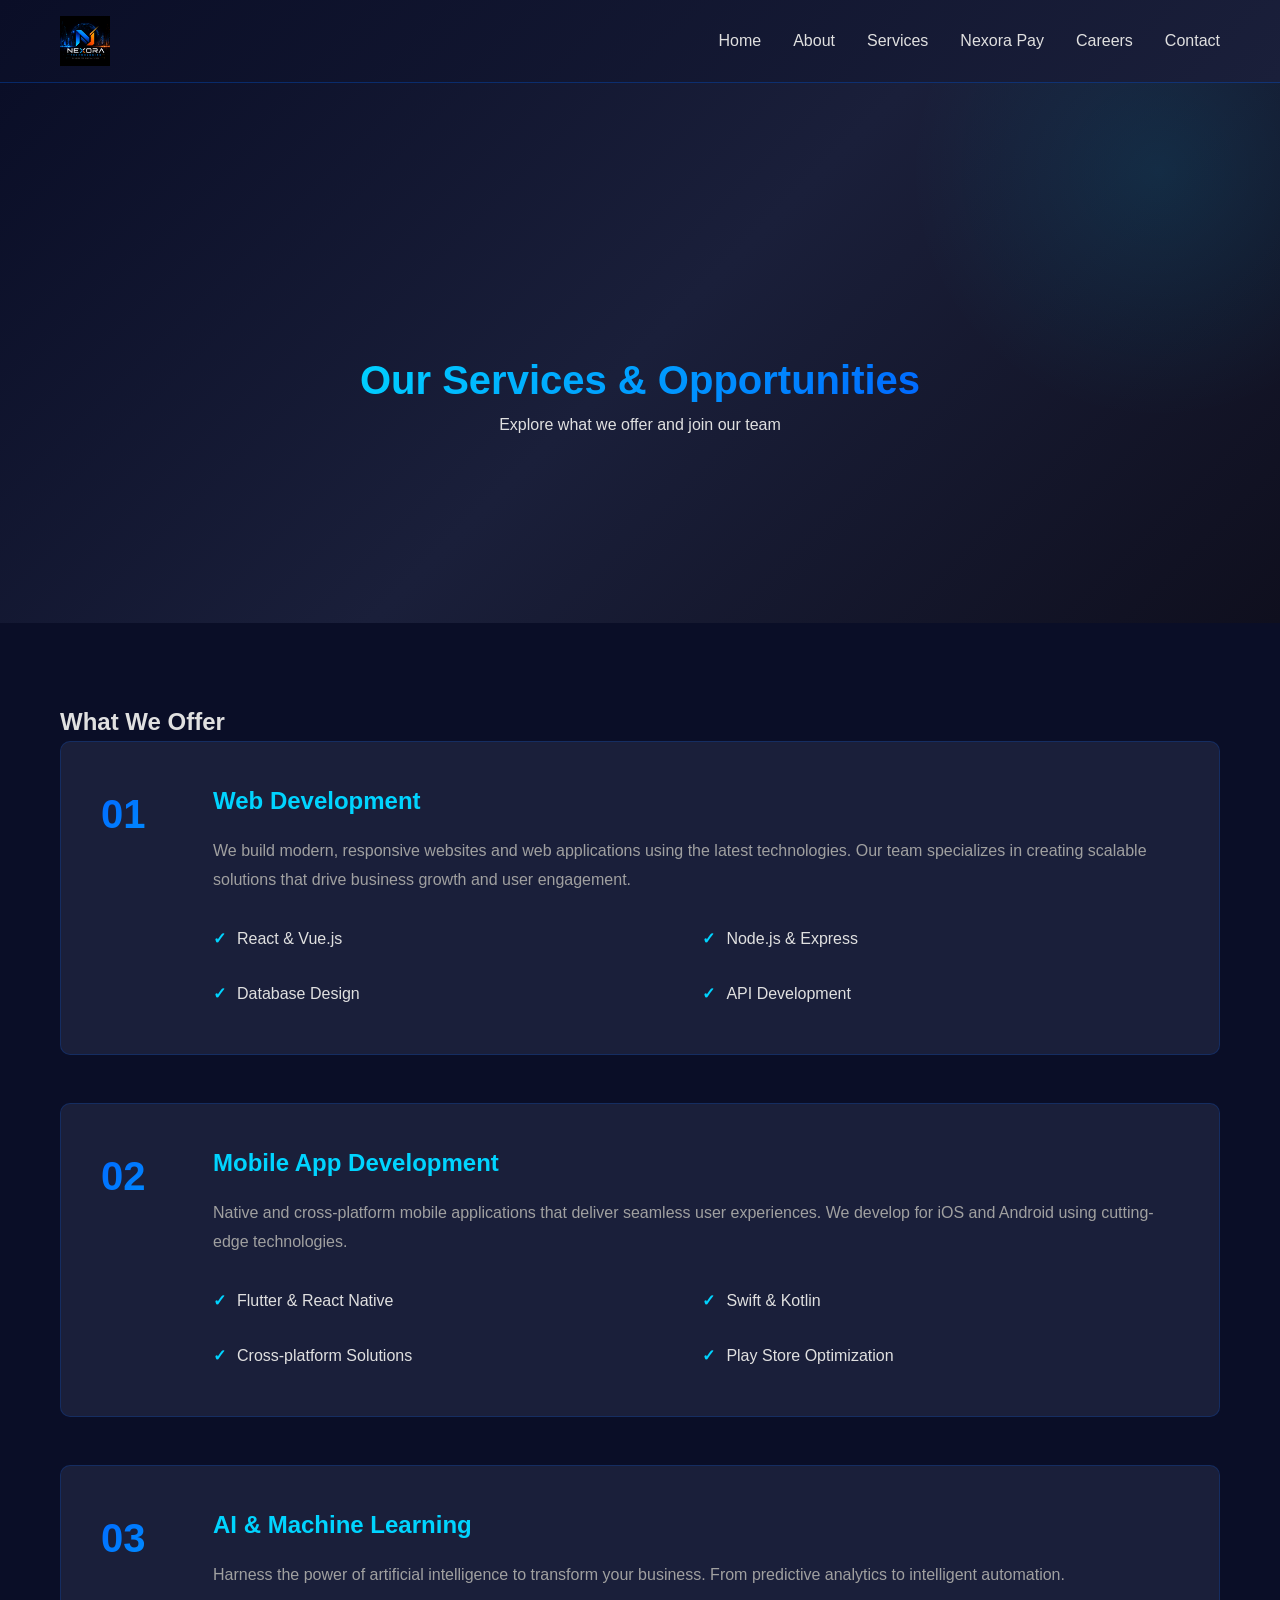
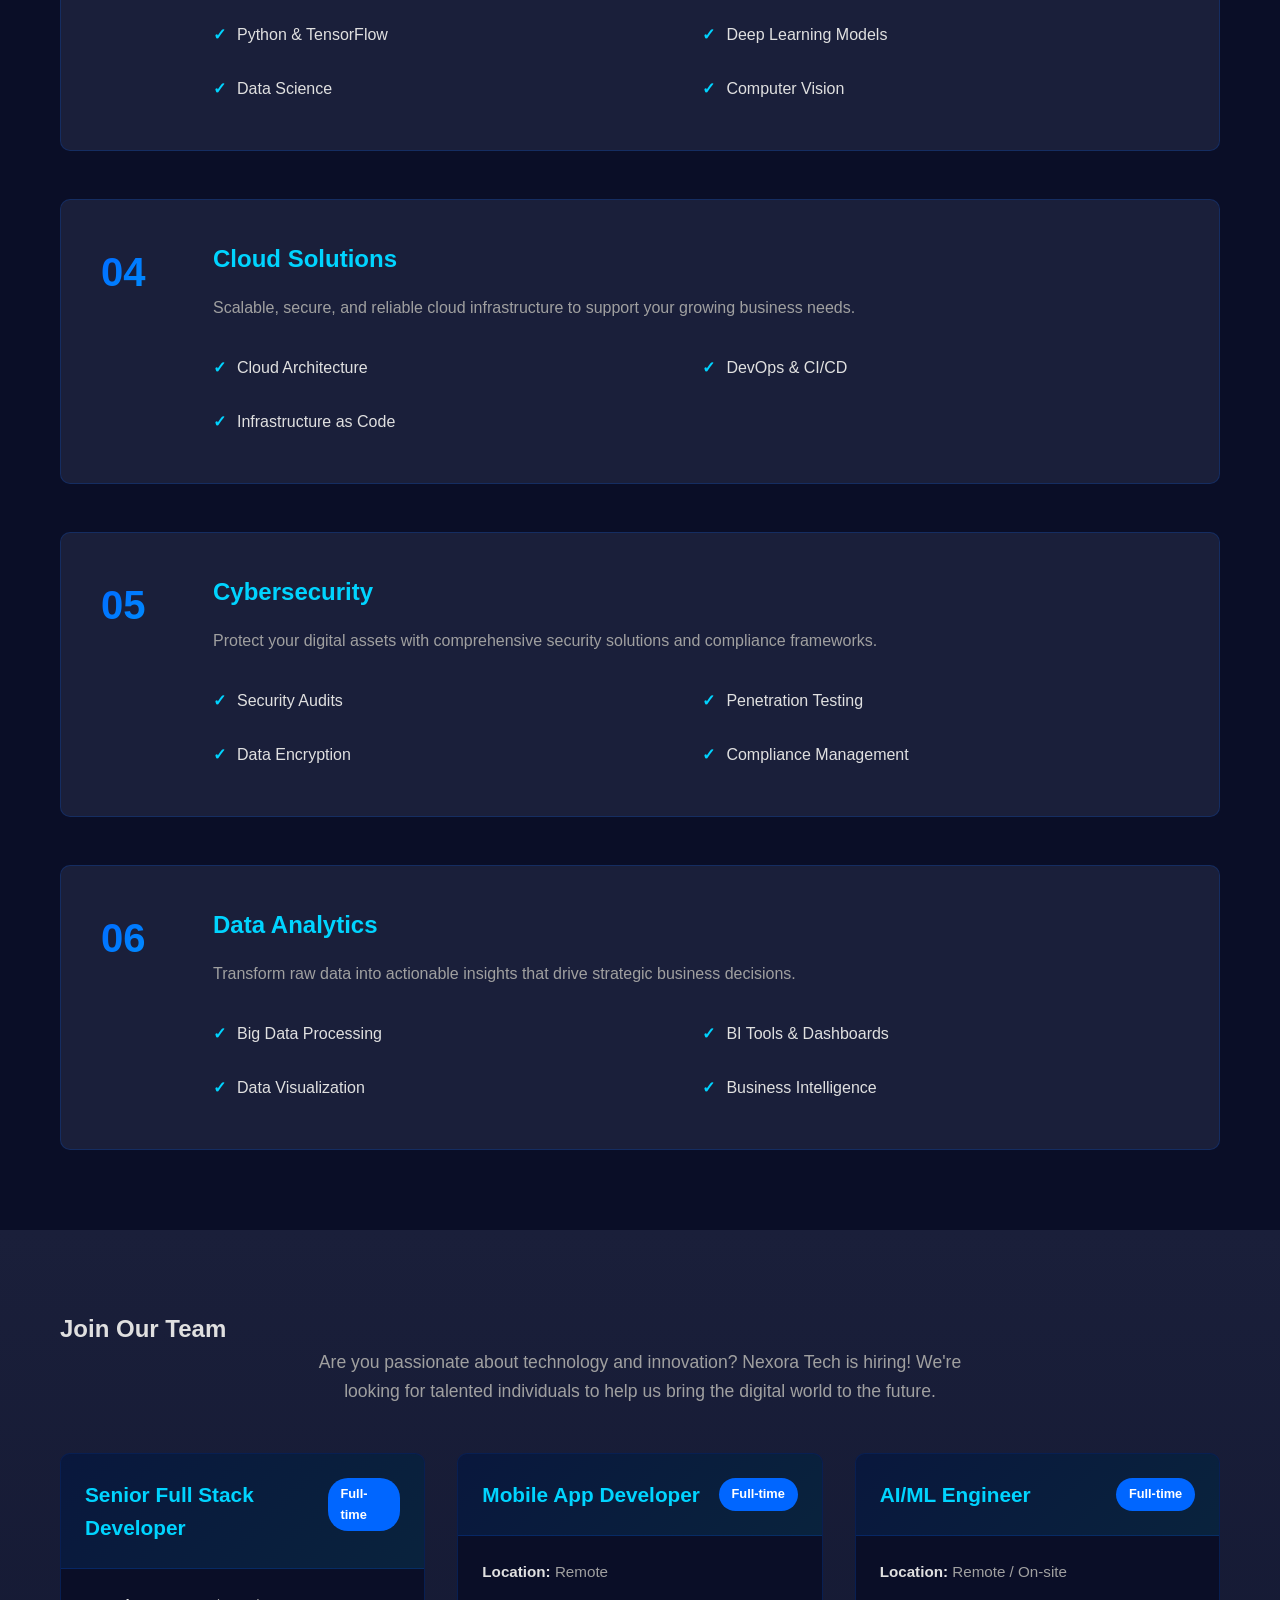
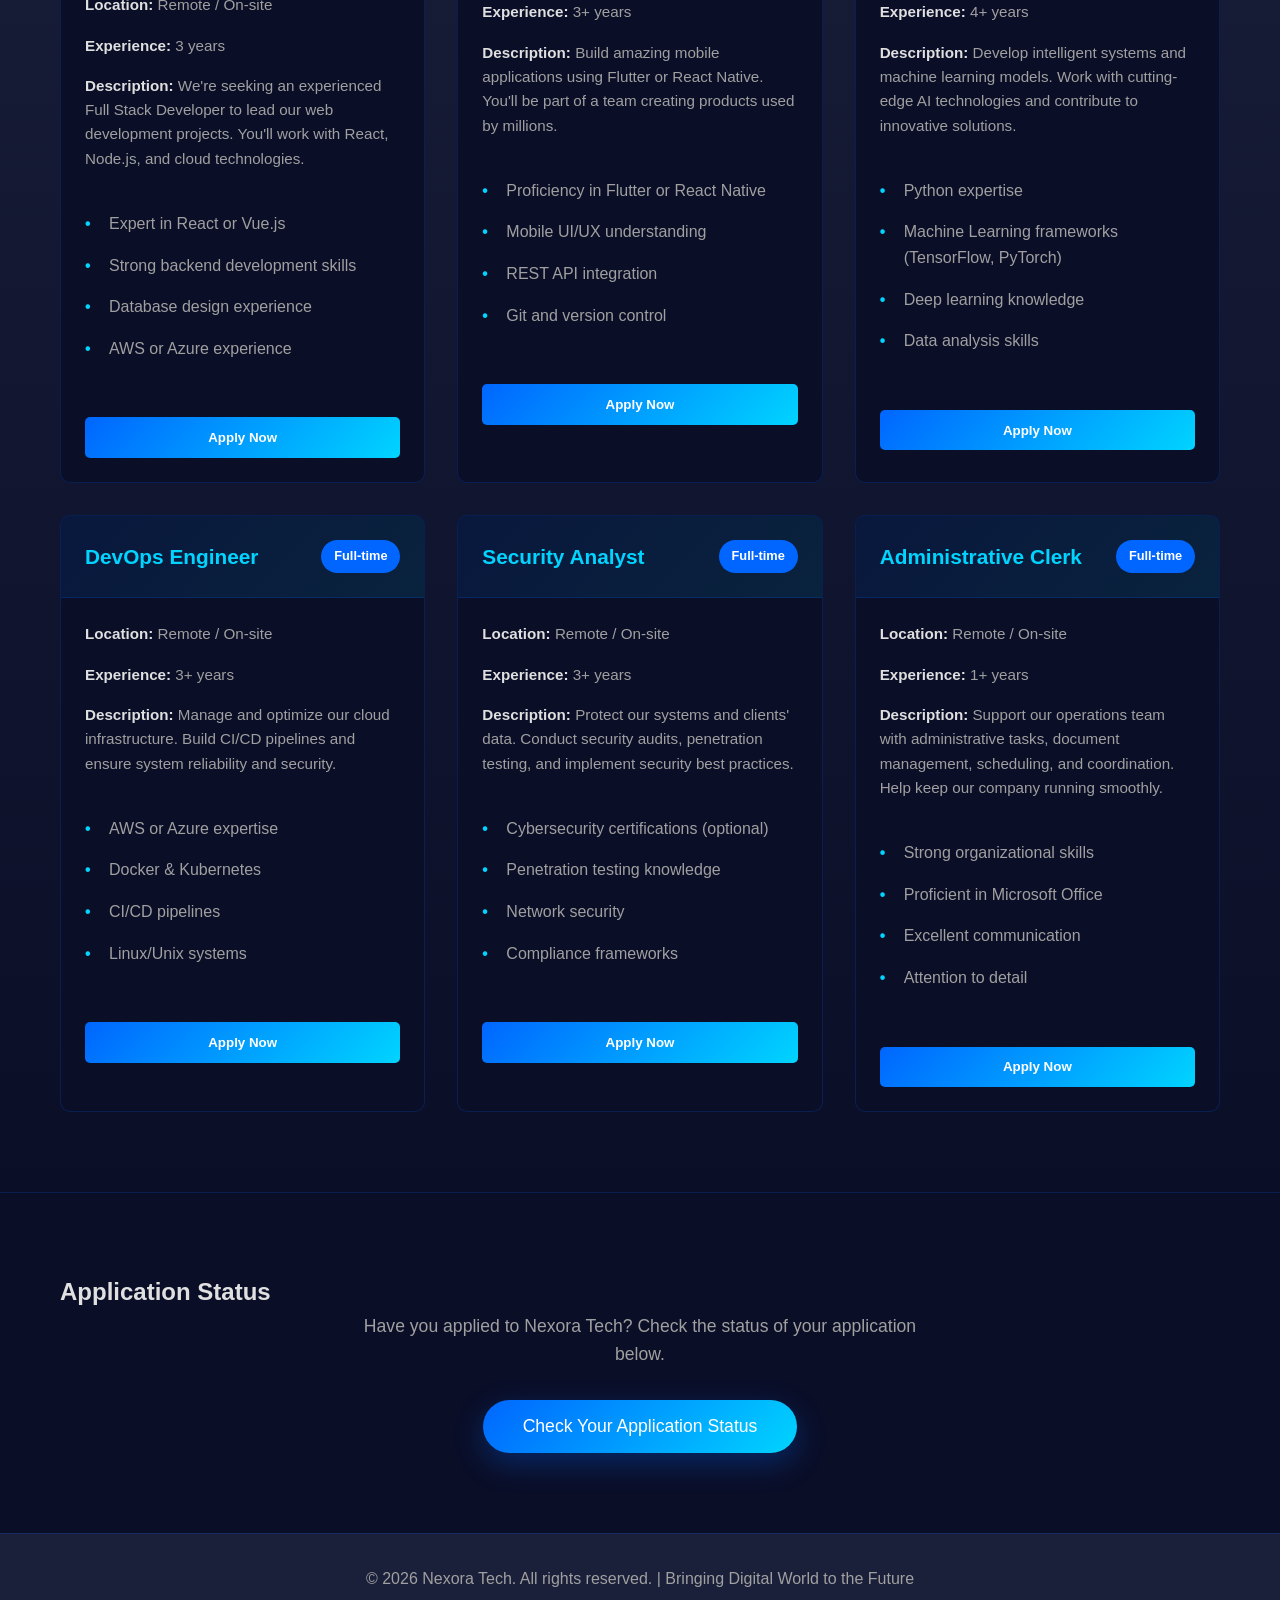
<file: services.html>
<!DOCTYPE html>
<html lang="en">
<head>
    <meta charset="UTF-8">
    <meta name="viewport" content="width=device-width, initial-scale=1.0">
    <title>Our Services & Careers - Nexora Tech</title>
    <link rel="stylesheet" href="styles.css">
</head>
<body>
    <!-- Navigation Bar -->
    <nav class="navbar">
        <div class="container">
            <div class="logo">
                <a href="index.html">
                    <img src="logo.png" alt="Nexora Tech Logo" class="logo-img">
                </a>
            </div>
            <ul class="nav-links">
                <li><a href="index.html">Home</a></li>
                <li><a href="about.html">About</a></li>
                <li><a href="#services">Services</a></li>
                <li><a href="nexora-pay.html">Nexora Pay</a></li>
                <li><a href="#careers">Careers</a></li>
                <li><a href="index.html#contact">Contact</a></li>
            </ul>
            <div class="hamburger">
                <span></span>
                <span></span>
                <span></span>
            </div>
        </div>
    </nav>

    <!-- Hero Section -->
    <section class="hero-secondary">
        <div class="hero-content">
            <h1>Our Services & Opportunities</h1>
            <p>Explore what we offer and join our team</p>
        </div>
    </section>

    <!-- Services Section -->
    <section id="services" class="services-detailed">
        <div class="container">
            <h2>What We Offer</h2>
            <div class="services-list">
                <div class="service-detail">
                    <div class="service-number">01</div>
                    <div class="service-content">
                        <h3>Web Development</h3>
                        <p>We build modern, responsive websites and web applications using the latest technologies. Our team specializes in creating scalable solutions that drive business growth and user engagement.</p>
                        <ul class="tech-stack">
                            <li>React & Vue.js</li>
                            <li>Node.js & Express</li>
                            <li>Database Design</li>
                            <li>API Development</li>
                        </ul>
                    </div>
                </div>

                <div class="service-detail">
                    <div class="service-number">02</div>
                    <div class="service-content">
                        <h3>Mobile App Development</h3>
                        <p>Native and cross-platform mobile applications that deliver seamless user experiences. We develop for iOS and Android using cutting-edge technologies.</p>
                        <ul class="tech-stack">
                            <li>Flutter & React Native</li>
                            <li>Swift & Kotlin</li>
                            <li>Cross-platform Solutions</li>
                            <li>Play Store Optimization</li>
                        </ul>
                    </div>
                </div>

                <div class="service-detail">
                    <div class="service-number">03</div>
                    <div class="service-content">
                        <h3>AI & Machine Learning</h3>
                        <p>Harness the power of artificial intelligence to transform your business. From predictive analytics to intelligent automation.</p>
                        <ul class="tech-stack">
                            <li>Python & TensorFlow</li>
                            <li>Deep Learning Models</li>
                            <li>Data Science</li>
                            <li>Computer Vision</li>
                        </ul>
                    </div>
                </div>

                <div class="service-detail">
                    <div class="service-number">04</div>
                    <div class="service-content">
                        <h3>Cloud Solutions</h3>
                        <p>Scalable, secure, and reliable cloud infrastructure to support your growing business needs.</p>
                        <ul class="tech-stack">
                            <li>Cloud Architecture</li>
                            <li>DevOps & CI/CD</li>
                            <li>Infrastructure as Code</li>
                        </ul>
                    </div>
                </div>

                <div class="service-detail">
                    <div class="service-number">05</div>
                    <div class="service-content">
                        <h3>Cybersecurity</h3>
                        <p>Protect your digital assets with comprehensive security solutions and compliance frameworks.</p>
                        <ul class="tech-stack">
                            <li>Security Audits</li>
                            <li>Penetration Testing</li>
                            <li>Data Encryption</li>
                            <li>Compliance Management</li>
                        </ul>
                    </div>
                </div>

                <div class="service-detail">
                    <div class="service-number">06</div>
                    <div class="service-content">
                        <h3>Data Analytics</h3>
                        <p>Transform raw data into actionable insights that drive strategic business decisions.</p>
                        <ul class="tech-stack">
                            <li>Big Data Processing</li>
                            <li>BI Tools & Dashboards</li>
                            <li>Data Visualization</li>
                            <li>Business Intelligence</li>
                        </ul>
                    </div>
                </div>
            </div>
        </div>
    </section>

    <!-- Careers Section -->
    <section id="careers" class="careers">
        <div class="container">
            <h2>Join Our Team</h2>
            <p class="careers-intro">Are you passionate about technology and innovation? Nexora Tech is hiring! We're looking for talented individuals to help us bring the digital world to the future.</p>

            <div class="job-openings">
                <div class="job-card">
                    <div class="job-header">
                        <h3>Senior Full Stack Developer</h3>
                        <span class="job-type">Full-time</span>
                    </div>
                    <div class="job-details">
                        <p><strong>Location:</strong> Remote / On-site</p>
                        <p><strong>Experience:</strong> 3 years</p>
                        <p><strong>Description:</strong> We're seeking an experienced Full Stack Developer to lead our web development projects. You'll work with React, Node.js, and cloud technologies.</p>
                        <ul class="requirements">
                            <li>Expert in React or Vue.js</li>
                            <li>Strong backend development skills</li>
                            <li>Database design experience</li>
                            <li>AWS or Azure experience</li>
                        </ul>
                        <button class="apply-btn" onclick="openApplyForm('Senior Full Stack Developer')">Apply Now</button>
                    </div>
                </div>

                <div class="job-card">
                    <div class="job-header">
                        <h3>Mobile App Developer</h3>
                        <span class="job-type">Full-time</span>
                    </div>
                    <div class="job-details">
                        <p><strong>Location:</strong> Remote </p>
                        <p><strong>Experience:</strong> 3+ years</p>
                        <p><strong>Description:</strong> Build amazing mobile applications using Flutter or React Native. You'll be part of a team creating products used by millions.</p>
                        <ul class="requirements">
                            <li>Proficiency in Flutter or React Native</li>
                            <li>Mobile UI/UX understanding</li>
                            <li>REST API integration</li>
                            <li>Git and version control</li>
                        </ul>
                        <button class="apply-btn" onclick="openApplyForm('Mobile App Developer')">Apply Now</button>
                    </div>
                </div>

                <div class="job-card">
                    <div class="job-header">
                        <h3>AI/ML Engineer</h3>
                        <span class="job-type">Full-time</span>
                    </div>
                    <div class="job-details">
                        <p><strong>Location:</strong> Remote / On-site</p>
                        <p><strong>Experience:</strong> 4+ years</p>
                        <p><strong>Description:</strong> Develop intelligent systems and machine learning models. Work with cutting-edge AI technologies and contribute to innovative solutions.</p>
                        <ul class="requirements">
                            <li>Python expertise</li>
                            <li>Machine Learning frameworks (TensorFlow, PyTorch)</li>
                            <li>Deep learning knowledge</li>
                            <li>Data analysis skills</li>
                        </ul>
                        <button class="apply-btn" onclick="openApplyForm('AI/ML Engineer')">Apply Now</button>
                    </div>
                </div>

                <div class="job-card">
                    <div class="job-header">
                        <h3>DevOps Engineer</h3>
                        <span class="job-type">Full-time</span>
                    </div>
                    <div class="job-details">
                        <p><strong>Location:</strong> Remote / On-site</p>
                        <p><strong>Experience:</strong> 3+ years</p>
                        <p><strong>Description:</strong> Manage and optimize our cloud infrastructure. Build CI/CD pipelines and ensure system reliability and security.</p>
                        <ul class="requirements">
                            <li>AWS or Azure expertise</li>
                            <li>Docker & Kubernetes</li>
                            <li>CI/CD pipelines</li>
                            <li>Linux/Unix systems</li>
                        </ul>
                        <button class="apply-btn" onclick="openApplyForm('DevOps Engineer')">Apply Now</button>
                    </div>
                </div>

                <div class="job-card">
                    <div class="job-header">
                        <h3>Security Analyst</h3>
                        <span class="job-type">Full-time</span>
                    </div>
                    <div class="job-details">
                        <p><strong>Location:</strong> Remote / On-site</p>
                        <p><strong>Experience:</strong> 3+ years</p>
                        <p><strong>Description:</strong> Protect our systems and clients' data. Conduct security audits, penetration testing, and implement security best practices.</p>
                        <ul class="requirements">
                            <li>Cybersecurity certifications (optional)</li>
                            <li>Penetration testing knowledge</li>
                            <li>Network security</li>
                            <li>Compliance frameworks</li>
                        </ul>
                        <button class="apply-btn" onclick="openApplyForm('Security Analyst')">Apply Now</button>
                    </div>
                </div>

                <div class="job-card">
                    <div class="job-header">
                        <h3>Administrative Clerk</h3>
                        <span class="job-type">Full-time</span>
                    </div>
                    <div class="job-details">
                        <p><strong>Location:</strong> Remote / On-site</p>
                        <p><strong>Experience:</strong> 1+ years</p>
                        <p><strong>Description:</strong> Support our operations team with administrative tasks, document management, scheduling, and coordination. Help keep our company running smoothly.</p>
                        <ul class="requirements">
                            <li>Strong organizational skills</li>
                            <li>Proficient in Microsoft Office</li>
                            <li>Excellent communication</li>
                            <li>Attention to detail</li>
                        </ul>
                        <button class="apply-btn" onclick="openApplyForm('Administrative Clerk')">Apply Now</button>
                    </div>
                </div>
            </div>
        </div>
    </section>

    <!-- Applications Status Section -->
    <section class="applications-status">
        <div class="container">
            <h2>Application Status</h2>
            <div class="status-content">
                <p>Have you applied to Nexora Tech? Check the status of your application below.</p>
                <button class="status-btn" onclick="openStatusCheck()">Check Your Application Status</button>
            </div>
        </div>
    </section>

    <!-- Payment & Card Transfer Section - Moved to separate Nexora Pay page -->

    <!-- Application Modal -->
    <div id="applyModal" class="modal">
        <div class="modal-content">
            <span class="close" onclick="closeApplyForm()">&times;</span>
            <h2>Apply for <span id="jobTitle"></span></h2>
            <form id="applicationForm" class="application-form">
                <div class="form-group">
                    <input type="text" id="fullName" placeholder="Full Name" required>
                </div>
                <div class="form-group">
                    <input type="email" id="email" placeholder="Email Address" required>
                </div>
                <div class="form-group">
                    <input type="tel" id="phone" placeholder="Phone Number" required>
                </div>
                <div class="form-group">
                    <input type="text" id="experience" placeholder="Years of Experience" required>
                </div>
                <div class="form-group">
                    <textarea id="coverLetter" placeholder="Cover Letter or Why you want to join us..." rows="5" required></textarea>
                </div>
                <div class="form-group">
                    <label for="resume">Upload CV (Max 100MB)</label>
                    <input type="file" id="resume" accept=".pdf,.doc,.docx" placeholder="Upload Resume" required>
                    <small id="fileError" style="color: #ff6b6b; display: none;"></small>
                </div>
                <button type="submit" class="submit-button">Submit Application</button>
            </form>
        </div>
    </div>

    <!-- Status Check Modal -->
    <div id="statusModal" class="modal">
        <div class="modal-content">
            <span class="close" onclick="closeStatusCheck()">&times;</span>
            <h2>Check Application Status</h2>
            <p style="color: var(--text-muted); margin-bottom: 1.5rem;">Enter the email address you used to apply</p>
            <form id="statusForm" class="status-form">
                <div class="form-group">
                    <input type="email" id="statusEmail" placeholder="your.email@example.com" required>
                </div>
                <button type="submit" class="submit-button">Retrieve Status</button>
            </form>
            <div id="statusResult" class="status-result"></div>
        </div>
    </div>

    <!-- Footer -->
    <footer class="footer">
        <div class="container">
            <p>&copy; 2026 Nexora Tech. All rights reserved. | Bringing Digital World to the Future</p>
        </div>
    </footer>

    <script src="script.js"></script>
    <script src="notifications.js"></script>
    <script src="services.js"></script>
</body>
</html>
</file>
<file: styles.css>
* {
    margin: 0;
    padding: 0;
    box-sizing: border-box;
}

:root {
    --primary-color: #0066ff;
    --secondary-color: #00d4ff;
    --dark-bg: #0a0e27;
    --card-bg: #1a1f3a;
    --text-light: #e0e0e0;
    --text-muted: #a0a0a0;
    --accent: #ff6b6b;
}

body {
    font-family: 'Segoe UI', Tahoma, Geneva, Verdana, sans-serif;
    color: var(--text-light);
    background-color: var(--dark-bg);
    line-height: 1.6;
}

body.page-loading {
    overflow: hidden;
}

.page-loader {
    position: fixed;
    inset: 0;
    display: flex;
    justify-content: center;
    align-items: center;
    background: linear-gradient(135deg, #060816 0%, #0f1631 35%, #111a37 70%, #060816 100%);
    z-index: 10000;
    transition: opacity 0.6s ease, visibility 0.6s ease;
}

.page-loader.is-hidden {
    opacity: 0;
    visibility: hidden;
    pointer-events: none;
}

.page-loader-content {
    text-align: center;
    max-width: 460px;
    padding: 2rem;
    position: relative;
}

.page-loader-logo {
    width: 150px;
    height: 150px;
    margin: 0 auto 1.5rem;
    position: relative;
    display: flex;
    align-items: center;
    justify-content: center;
}

.page-loader-logo img {
    width: 100%;
    height: 100%;
    object-fit: contain;
    filter: drop-shadow(0 0 25px rgba(0, 212, 255, 0.4));
    animation: pageLoaderPulse 2s ease-in-out infinite;
}

.page-loader-ring {
    position: absolute;
    inset: 0;
    border: 3px solid transparent;
    border-top-color: var(--secondary-color);
    border-right-color: var(--primary-color);
    border-radius: 50%;
    animation: pageLoaderSpin 1.8s linear infinite;
}

.page-loader-ring::after {
    content: '';
    position: absolute;
    inset: 10px;
    border: 3px solid transparent;
    border-bottom-color: #ff8f3f;
    border-left-color: #ffcc70;
    border-radius: 50%;
    animation: pageLoaderSpinReverse 1.2s linear infinite;
}

.page-loader h2 {
    font-size: 1.8rem;
    margin-bottom: 0.5rem;
    letter-spacing: 0.12em;
    color: #f2f8ff;
}

.page-loader p {
    color: var(--text-muted);
    font-size: 0.95rem;
    margin-bottom: 0.8rem;
}

.page-loader-bar {
    width: 220px;
    height: 6px;
    margin: 1rem auto 0;
    border-radius: 999px;
    background: rgba(255,255,255,0.1);
    overflow: hidden;
}

.page-loader-bar span {
    display: block;
    width: 35%;
    height: 100%;
    background: linear-gradient(90deg, var(--primary-color), var(--secondary-color));
    border-radius: inherit;
    animation: pageLoaderFill 1.5s ease-in-out infinite;
}

.container {
    max-width: 1200px;
    margin: 0 auto;
    padding: 0 20px;
}

/* Navigation Bar */
.navbar {
    background: linear-gradient(135deg, var(--dark-bg) 0%, var(--card-bg) 100%);
    padding: 1rem 0;
    position: sticky;
    top: 0;
    z-index: 1000;
    border-bottom: 1px solid rgba(0, 102, 255, 0.3);
}

.navbar .container {
    display: flex;
    justify-content: space-between;
    align-items: center;
    position: relative;
}

.logo {
    font-size: 1.5rem;
    font-weight: bold;
    display: flex;
    align-items: center;
}

.logo-img {
    height: 50px;
    width: auto;
    transition: transform 0.3s ease;
}

.logo a {
    display: flex;
    align-items: center;
    text-decoration: none;
}

.logo-img:hover {
    transform: scale(1.05);
}

.nav-links {
    display: flex;
    list-style: none;
    gap: 2rem;
}

.nav-links.active {
    position: fixed;
    inset: 0;
    background: rgba(10, 14, 39, 0.96);
    flex-direction: column;
    align-items: center;
    justify-content: center;
    gap: 1.5rem;
    padding-top: 120px;
    width: 100%;
    display: flex;
    z-index: 2000;
    overflow-y: auto;
}

.nav-links a {
    color: var(--text-light);
    text-decoration: none;
    transition: color 0.3s ease;
}

.nav-links a:hover {
    color: var(--secondary-color);
}

/* Hamburger Menu - Sharp Design */
.hamburger {
    display: none;
    flex-direction: column;
    cursor: pointer;
    gap: 5px;
}

body.no-scroll {
    overflow: hidden;
}

.hamburger span {
    width: 28px;
    height: 3px;
    background: linear-gradient(135deg, var(--secondary-color), var(--primary-color));
    border-radius: 2px;
    transition: all 0.3s ease;
}

.hamburger.active span:nth-child(1) {
    transform: rotate(45deg) translate(10px, 10px);
}

.hamburger.active span:nth-child(2) {
    opacity: 0;
}

.hamburger.active span:nth-child(3) {
    transform: rotate(-45deg) translate(7px, -7px);
}

/* Hero Section */
.hero {
    min-height: 100vh;
    display: flex;
    align-items: center;
    justify-content: center;
    background: linear-gradient(135deg, var(--dark-bg) 0%, #1a1f3a 50%, #0f0f1e 100%);
    position: relative;
    overflow: hidden;
}

.hero::before {
    content: '';
    position: absolute;
    top: -50%;
    right: -10%;
    width: 600px;
    height: 600px;
    background: radial-gradient(circle, rgba(0, 212, 255, 0.1) 0%, transparent 70%);
    border-radius: 50%;
}

.hero-content {
    text-align: center;
    z-index: 1;
    animation: fadeInUp 1s ease;
}

.hero h1 {
    font-size: 3.5rem;
    margin-bottom: 1rem;
    background: linear-gradient(135deg, var(--secondary-color), var(--primary-color));
    -webkit-background-clip: text;
    -webkit-text-fill-color: transparent;
    background-clip: text;
    font-weight: 900;
}

.hero p {
    font-size: 1.3rem;
    color: var(--text-muted);
    margin-bottom: 2rem;
}

.cta-button {
    padding: 1rem 2.5rem;
    font-size: 1.1rem;
    background: linear-gradient(135deg, var(--primary-color), var(--secondary-color));
    color: white;
    border: none;
    border-radius: 50px;
    cursor: pointer;
    transition: transform 0.3s ease, box-shadow 0.3s ease;
    box-shadow: 0 10px 30px rgba(0, 102, 255, 0.3);
}

.cta-button:hover {
    transform: translateY(-3px);
    box-shadow: 0 15px 40px rgba(0, 212, 255, 0.4);
}

/* About Section */
.about {
    padding: 80px 0;
    background: var(--dark-bg);
}

.about h2,
.services h2,
.contact h2 {
    font-size: 2.5rem;
    margin-bottom: 2rem;
    text-align: center;
    background: linear-gradient(135deg, var(--secondary-color), var(--primary-color));
    -webkit-background-clip: text;
    -webkit-text-fill-color: transparent;
    background-clip: text;
}

.about > .container > p {
    text-align: center;
    color: var(--text-muted);
    font-size: 1.1rem;
    margin-bottom: 3rem;
}

.about-grid {
    display: grid;
    grid-template-columns: repeat(auto-fit, minmax(300px, 1fr));
    gap: 2rem;
}

.about-card {
    background: var(--card-bg);
    padding: 2rem;
    border-radius: 10px;
    border: 1px solid rgba(0, 102, 255, 0.2);
    transition: transform 0.3s ease, border-color 0.3s ease;
}

.about-card:hover {
    transform: translateY(-5px);
    border-color: var(--secondary-color);
}

.about-card h3 {
    color: var(--secondary-color);
    margin-bottom: 1rem;
    font-size: 1.5rem;
}

/* Services Section */
.services {
    padding: 80px 0;
    background: linear-gradient(180deg, var(--dark-bg) 0%, var(--card-bg) 100%);
}

.services-grid {
    display: grid;
    grid-template-columns: repeat(auto-fit, minmax(280px, 1fr));
    gap: 2rem;
}

.service-card {
    background: var(--dark-bg);
    padding: 2rem;
    border-radius: 10px;
    border: 1px solid rgba(0, 212, 255, 0.2);
    text-align: center;
    transition: all 0.3s ease;
    cursor: pointer;
}

.service-card:hover {
    transform: translateY(-10px);
    border-color: var(--secondary-color);
    box-shadow: 0 20px 40px rgba(0, 212, 255, 0.1);
}

.service-icon {
    font-size: 3rem;
    margin-bottom: 1rem;
}

.service-card h3 {
    color: var(--secondary-color);
    margin-bottom: 1rem;
    font-size: 1.3rem;
}

.service-card p {
    color: var(--text-muted);
    font-size: 0.95rem;
}

/* Contact Section */
.contact {
    padding: 80px 0;
    background: var(--dark-bg);
}

.contact-form {
    max-width: 600px;
    margin: 0 auto;
}

.form-group {
    margin-bottom: 1.5rem;
}

.contact-form input,
.contact-form textarea {
    width: 100%;
    padding: 1rem;
    background: var(--card-bg);
    border: 1px solid rgba(0, 102, 255, 0.2);
    border-radius: 5px;
    color: var(--text-light);
    font-family: inherit;
    font-size: 1rem;
    transition: border-color 0.3s ease;
}

.contact-form input:focus,
.contact-form textarea:focus {
    outline: none;
    border-color: var(--secondary-color);
    box-shadow: 0 0 10px rgba(0, 212, 255, 0.2);
}

.submit-button {
    width: 100%;
    padding: 1rem;
    background: linear-gradient(135deg, var(--primary-color), var(--secondary-color));
    color: white;
    border: none;
    border-radius: 5px;
    font-size: 1rem;
    cursor: pointer;
    transition: transform 0.3s ease, box-shadow 0.3s ease;
}

.submit-button:hover {
    transform: translateY(-3px);
    box-shadow: 0 10px 30px rgba(0, 102, 255, 0.3);
}

/* Footer */
.footer {
    background: var(--card-bg);
    padding: 2rem 0;
    text-align: center;
    color: var(--text-muted);
    border-top: 1px solid rgba(0, 102, 255, 0.2);
}

/* Animations */
@keyframes fadeInUp {
    from {
        opacity: 0;
        transform: translateY(30px);
    }
    to {
        opacity: 1;
        transform: translateY(0);
    }
}

/* Secondary Hero Section */
.hero-secondary {
    min-height: 60vh;
    display: flex;
    align-items: center;
    justify-content: center;
    background: linear-gradient(135deg, var(--dark-bg) 0%, #1a1f3a 50%, #0f0f1e 100%);
    position: relative;
    overflow: hidden;
    padding-top: 80px;
}

.hero-secondary::before {
    content: '';
    position: absolute;
    top: -30%;
    right: -10%;
    width: 500px;
    height: 500px;
    background: radial-gradient(circle, rgba(0, 212, 255, 0.1) 0%, transparent 70%);
    border-radius: 50%;
}

.hero-secondary .hero-content {
    text-align: center;
    z-index: 1;
}

.hero-secondary h1 {
    font-size: 2.5rem;
    background: linear-gradient(135deg, var(--secondary-color), var(--primary-color));
    -webkit-background-clip: text;
    -webkit-text-fill-color: transparent;
    background-clip: text;
}

/* Services Detailed Section */
.services-detailed {
    padding: 80px 0;
    background: var(--dark-bg);
}

.services-list {
    display: grid;
    gap: 3rem;
}

.service-detail {
    background: var(--card-bg);
    padding: 2.5rem;
    border-radius: 10px;
    border: 1px solid rgba(0, 102, 255, 0.2);
    display: grid;
    grid-template-columns: 80px 1fr;
    gap: 2rem;
    transition: all 0.3s ease;
}

.service-detail:hover {
    border-color: var(--secondary-color);
    box-shadow: 0 20px 40px rgba(0, 212, 255, 0.1);
    transform: translateX(10px);
}

.service-number {
    font-size: 2.5rem;
    font-weight: bold;
    background: linear-gradient(135deg, var(--primary-color), var(--secondary-color));
    -webkit-background-clip: text;
    -webkit-text-fill-color: transparent;
    background-clip: text;
}

.service-content h3 {
    color: var(--secondary-color);
    margin-bottom: 1rem;
    font-size: 1.5rem;
}

.service-content p {
    color: var(--text-muted);
    margin-bottom: 1.5rem;
    line-height: 1.8;
}

.tech-stack {
    display: grid;
    grid-template-columns: repeat(2, 1fr);
    gap: 0.8rem;
    list-style: none;
}

.tech-stack li {
    color: var(--text-light);
    padding: 0.5rem 0;
    position: relative;
    padding-left: 1.5rem;
}

.tech-stack li::before {
    content: '✓';
    position: absolute;
    left: 0;
    color: var(--secondary-color);
    font-weight: bold;
}

/* Careers Section */
.careers {
    padding: 80px 0;
    background: linear-gradient(180deg, var(--card-bg) 0%, var(--dark-bg) 100%);
}

.careers-intro {
    text-align: center;
    color: var(--text-muted);
    font-size: 1.1rem;
    margin-bottom: 3rem;
    max-width: 700px;
    margin-left: auto;
    margin-right: auto;
}

.job-openings {
    display: grid;
    grid-template-columns: repeat(auto-fit, minmax(350px, 1fr));
    gap: 2rem;
}

.job-card {
    background: var(--dark-bg);
    border: 1px solid rgba(0, 102, 255, 0.2);
    border-radius: 10px;
    overflow: hidden;
    transition: all 0.3s ease;
}

.job-card:hover {
    border-color: var(--secondary-color);
    box-shadow: 0 20px 40px rgba(0, 212, 255, 0.15);
    transform: translateY(-10px);
}

.job-header {
    background: linear-gradient(135deg, rgba(0, 102, 255, 0.1), rgba(0, 212, 255, 0.1));
    padding: 1.5rem;
    border-bottom: 1px solid rgba(0, 102, 255, 0.2);
    display: flex;
    justify-content: space-between;
    align-items: start;
}

.job-header h3 {
    color: var(--secondary-color);
    margin: 0;
    font-size: 1.3rem;
}

.job-type {
    background: var(--primary-color);
    color: white;
    padding: 0.4rem 0.8rem;
    border-radius: 20px;
    font-size: 0.8rem;
    font-weight: bold;
}

.job-details {
    padding: 1.5rem;
}

.job-details p {
    color: var(--text-muted);
    margin-bottom: 1rem;
    font-size: 0.95rem;
}

.job-details p strong {
    color: var(--text-light);
}

.requirements {
    list-style: none;
    padding: 1rem 0;
    margin: 1rem 0;
    color: var(--text-muted);
}

.requirements li {
    padding: 0.5rem 0;
    padding-left: 1.5rem;
    position: relative;
}

.requirements li::before {
    content: '•';
    position: absolute;
    left: 0;
    color: var(--secondary-color);
    font-weight: bold;
}

.apply-btn {
    width: 100%;
    padding: 0.8rem;
    background: linear-gradient(135deg, var(--primary-color), var(--secondary-color));
    color: white;
    border: none;
    border-radius: 5px;
    cursor: pointer;
    font-weight: bold;
    transition: transform 0.3s ease, box-shadow 0.3s ease;
    margin-top: 1rem;
}

.apply-btn:hover {
    transform: translateY(-3px);
    box-shadow: 0 10px 20px rgba(0, 102, 255, 0.3);
}

/* Modal Styles */
.modal {
    display: none;
    position: fixed;
    z-index: 2000;
    left: 0;
    top: 0;
    width: 100%;
    height: 100%;
    background-color: rgba(0, 0, 0, 0.8);
    animation: fadeIn 0.3s ease;
}

.modal-content {
    background-color: var(--card-bg);
    margin: 5% auto;
    padding: 2rem;
    border: 1px solid rgba(0, 102, 255, 0.3);
    border-radius: 10px;
    width: 90%;
    max-width: 600px;
    animation: slideDown 0.3s ease;
    max-height: 90vh;
    overflow-y: auto;
}

.modal-content h2 {
    color: var(--secondary-color);
    margin-bottom: 1.5rem;
}

.close {
    color: var(--text-light);
    float: right;
    font-size: 1.5rem;
    font-weight: bold;
    cursor: pointer;
    transition: color 0.3s ease;
}

.close:hover {
    color: var(--secondary-color);
}

.application-form {
    display: grid;
    gap: 1.5rem;
}

.application-form input,
.application-form textarea {
    width: 100%;
    padding: 1rem;
    background: var(--dark-bg);
    border: 1px solid rgba(0, 102, 255, 0.2);
    border-radius: 5px;
    color: var(--text-light);
    font-family: inherit;
    transition: border-color 0.3s ease;
}

.application-form input:focus,
.application-form textarea:focus {
    outline: none;
    border-color: var(--secondary-color);
    box-shadow: 0 0 10px rgba(0, 212, 255, 0.2);
}

/* Animations */
@keyframes fadeIn {
    from {
        opacity: 0;
    }
    to {
        opacity: 1;
    }
}

@keyframes slideDown {
    from {
        transform: translateY(-50px);
        opacity: 0;
    }
    to {
        transform: translateY(0);
        opacity: 1;
    }
}

/* Applications Status Section */
.applications-status {
    padding: 80px 0;
    background: var(--dark-bg);
    border-top: 1px solid rgba(0, 102, 255, 0.2);
}

.status-content {
    text-align: center;
    max-width: 600px;
    margin: 0 auto;
}

.status-content p {
    color: var(--text-muted);
    font-size: 1.1rem;
    margin-bottom: 2rem;
}

.status-btn {
    padding: 1rem 2.5rem;
    font-size: 1.1rem;
    background: linear-gradient(135deg, var(--primary-color), var(--secondary-color));
    color: white;
    border: none;
    border-radius: 50px;
    cursor: pointer;
    transition: transform 0.3s ease, box-shadow 0.3s ease;
    box-shadow: 0 10px 30px rgba(0, 102, 255, 0.3);
}

.status-btn:hover {
    transform: translateY(-3px);
    box-shadow: 0 15px 40px rgba(0, 212, 255, 0.4);
}

.status-form {
    display: grid;
    gap: 1.5rem;
    margin-top: 2rem;
}

.status-result {
    margin-top: 1.5rem;
    padding: 1rem;
    border-radius: 5px;
    background: rgba(0, 102, 255, 0.1);
    border: 1px solid rgba(0, 102, 255, 0.2);
    color: var(--text-light);
    display: none;
}

.status-result.active {
    display: block;
}

/* Payment Platform Wrapper */
.payment-platform-wrapper {
    background: linear-gradient(135deg, rgba(0, 102, 255, 0.05) 0%, rgba(0, 212, 255, 0.05) 100%);
    border: 2px solid rgba(0, 102, 255, 0.2);
    border-radius: 15px;
    padding: 3rem;
    margin-top: 2rem;
}

.payment-header {
    text-align: center;
    margin-bottom: 3rem;
}

.nexora-pay-logo {
    width: 120px;
    height: 120px;
    margin: 0 auto 1.5rem;
    display: block;
    animation: float 3s ease-in-out infinite;
}

@keyframes float {
    0%, 100% {
        transform: translateY(0px);
    }
    50% {
        transform: translateY(-10px);
    }
}

.payment-info-box {
    background: var(--card-bg);
    padding: 2rem;
    border-radius: 10px;
    border: 1px solid rgba(0, 102, 255, 0.2);
    margin-bottom: 2rem;
}

.payment-info-box h3 {
    color: var(--secondary-color);
    margin-bottom: 1.5rem;
    font-size: 1.3rem;
}

.account-details {
    display: grid;
    grid-template-columns: repeat(auto-fit, minmax(250px, 1fr));
    gap: 1.5rem;
}

.detail-item {
    background: var(--dark-bg);
    padding: 1.5rem;
    border-radius: 8px;
    border: 1px solid rgba(0, 102, 255, 0.15);
}

.detail-item label {
    color: var(--text-muted);
    font-size: 0.85rem;
    text-transform: uppercase;
    display: block;
    margin-bottom: 0.5rem;
}

.account-number {
    font-size: 1.5rem;
    font-weight: bold;
    color: var(--secondary-color);
    margin-bottom: 1rem;
    word-break: break-all;
}

.copy-btn {
    padding: 0.6rem 1.2rem;
    background: var(--primary-color);
    color: white;
    border: none;
    border-radius: 5px;
    cursor: pointer;
    font-size: 0.85rem;
    transition: all 0.3s ease;
}

.copy-btn:hover {
    background: var(--secondary-color);
    transform: scale(1.05);
}

.detail-item p {
    color: var(--text-light);
    font-size: 0.95rem;
    margin: 0.5rem 0;
}

.payment-methods-grid {
    display: grid;
    grid-template-columns: repeat(auto-fit, minmax(280px, 1fr));
    gap: 2rem;
    margin-bottom: 2rem;
}

.payment-features {
    background: var(--card-bg);
    padding: 2rem;
    border-radius: 10px;
    border: 1px solid rgba(0, 102, 255, 0.2);
}

.payment-features h3 {
    color: var(--secondary-color);
    margin-bottom: 1.5rem;
}

.features-list {
    display: grid;
    grid-template-columns: repeat(auto-fit, minmax(200px, 1fr));
    gap: 1.5rem;
}

.feature {
    display: flex;
    gap: 1rem;
    align-items: flex-start;
}

.feature-icon {
    color: var(--secondary-color);
    font-weight: bold;
    font-size: 1.2rem;
    margin-top: 0.2rem;
}

.feature p {
    color: var(--text-muted);
    font-size: 0.95rem;
}

.feature p strong {
    color: var(--text-light);
}

/* Payment Modal Enhanced */
.payment-modal-content {
    max-width: 600px;
}

.payment-modal-header {
    background: linear-gradient(135deg, var(--primary-color), var(--secondary-color));
    padding: 2rem;
    border-radius: 10px 10px 0 0;
    margin: -2rem -2rem 2rem -2rem;
    text-align: center;
}

.payment-modal-header h2 {
    color: white;
    margin-bottom: 0.5rem;
    font-size: 1.5rem;
}

.payment-method-name {
    color: rgba(255, 255, 255, 0.9);
    font-size: 0.95rem;
}

.payment-modal-body {
    padding: 1rem 0;
}

.recipient-info {
    background: rgba(0, 102, 255, 0.1);
    padding: 1.5rem;
    border-radius: 8px;
    border: 1px solid rgba(0, 102, 255, 0.2);
    margin-bottom: 2rem;
}

.recipient-info h3 {
    color: var(--secondary-color);
    margin-bottom: 1rem;
    font-size: 1rem;
}

.recipient-card {
    background: var(--card-bg);
    padding: 1rem;
    border-radius: 5px;
    border: 1px solid rgba(0, 102, 255, 0.15);
}

.recipient-card p {
    color: var(--text-light);
    margin: 0.5rem 0;
    font-size: 0.9rem;
}

.highlight {
    color: var(--secondary-color);
    font-weight: bold;
    font-size: 1.1rem;
}

.payment-summary {
    background: var(--card-bg);
    padding: 1.5rem;
    border-radius: 8px;
    border: 1px solid rgba(0, 102, 255, 0.2);
    margin: 1.5rem 0;
}

.payment-summary p {
    color: var(--text-light);
    display: flex;
    justify-content: space-between;
    margin-bottom: 0.8rem;
    font-size: 0.95rem;
}

.payment-summary .total {
    color: var(--secondary-color);
    font-size: 1.1rem;
    border-top: 1px solid rgba(0, 102, 255, 0.2);
    padding-top: 0.8rem;
    margin-top: 0.8rem;
}

.secure-notice {
    text-align: center;
    color: var(--text-muted);
    font-size: 0.85rem;
    margin-top: 1rem;
}

.payment-card {
    background: var(--card-bg);
    padding: 2rem;
    border-radius: 10px;
    border: 1px solid rgba(0, 102, 255, 0.2);
    text-align: center;
    transition: all 0.3s ease;
}

.payment-card:hover {
    border-color: var(--secondary-color);
    transform: translateY(-10px);
    box-shadow: 0 20px 40px rgba(0, 212, 255, 0.15);
}

.payment-icon {
    font-size: 3rem;
    margin-bottom: 1rem;
}

.payment-card h3 {
    color: var(--secondary-color);
    margin-bottom: 0.8rem;
    font-size: 1.3rem;
}

.payment-card p {
    color: var(--text-muted);
    margin-bottom: 1.5rem;
    font-size: 0.95rem;
}

.payment-btn {
    padding: 0.8rem 2rem;
    background: linear-gradient(135deg, var(--primary-color), var(--secondary-color));
    color: white;
    border: none;
    border-radius: 5px;
    cursor: pointer;
    font-weight: bold;
    transition: all 0.3s ease;
}

.payment-btn:hover {
    transform: scale(1.05);
    box-shadow: 0 10px 20px rgba(0, 102, 255, 0.3);
}

/* Payment Form */
.payment-form {
    display: grid;
    gap: 1.5rem;
}

.payment-form input,
.payment-form textarea {
    width: 100%;
    padding: 1rem;
    background: var(--dark-bg);
    border: 1px solid rgba(0, 102, 255, 0.2);
    border-radius: 5px;
    color: var(--text-light);
    font-family: inherit;
    transition: border-color 0.3s ease;
}

.payment-form input:focus,
.payment-form textarea:focus {
    outline: none;
    border-color: var(--secondary-color);
    box-shadow: 0 0 10px rgba(0, 212, 255, 0.2);
}

.form-info {
    background: rgba(0, 102, 255, 0.1);
    padding: 1.5rem;
    border-radius: 5px;
    border: 1px solid rgba(0, 102, 255, 0.2);
    margin: 1rem 0;
}

.form-info p {
    color: var(--text-light);
    margin: 0.5rem 0;
    font-size: 0.95rem;
}

.form-info strong {
    color: var(--secondary-color);
}
    padding: 80px 0;
    background: var(--dark-bg);
}

.about-intro {
    text-align: center;
    margin-bottom: 4rem;
}

.about-intro h2 {
    font-size: 2.5rem;
    background: linear-gradient(135deg, var(--secondary-color), var(--primary-color));
    -webkit-background-clip: text;
    -webkit-text-fill-color: transparent;
    background-clip: text;
    margin-bottom: 1.5rem;
}

.about-intro p {
    color: var(--text-muted);
    font-size: 1.1rem;
    line-height: 1.8;
    max-width: 800px;
    margin: 0 auto;
}

.about-mission {
    display: grid;
    grid-template-columns: repeat(auto-fit, minmax(300px, 1fr));
    gap: 2rem;
    margin-bottom: 4rem;
}

.mission-card {
    background: var(--card-bg);
    padding: 2rem;
    border-radius: 10px;
    border: 1px solid rgba(0, 102, 255, 0.2);
    text-align: center;
    transition: all 0.3s ease;
}

.mission-card:hover {
    border-color: var(--secondary-color);
    box-shadow: 0 20px 40px rgba(0, 212, 255, 0.1);
    transform: translateY(-5px);
}

.mission-icon {
    font-size: 3rem;
    margin-bottom: 1rem;
}

.mission-card h3 {
    color: var(--secondary-color);
    margin-bottom: 1rem;
    font-size: 1.3rem;
}

.mission-card p {
    color: var(--text-muted);
    line-height: 1.6;
}

.about-story {
    background: var(--card-bg);
    padding: 3rem;
    border-radius: 10px;
    border: 1px solid rgba(0, 102, 255, 0.2);
    margin-bottom: 4rem;
}

.about-story h2 {
    font-size: 2rem;
    color: var(--secondary-color);
    margin-bottom: 1.5rem;
}

.about-story p {
    color: var(--text-muted);
    line-height: 1.8;
    margin-bottom: 1rem;
    font-size: 1rem;
}

.why-choose-us {
    margin-bottom: 4rem;
}

.why-choose-us h2 {
    font-size: 2rem;
    text-align: center;
    color: var(--secondary-color);
    margin-bottom: 2rem;
}

.reasons-grid {
    display: grid;
    grid-template-columns: repeat(auto-fit, minmax(280px, 1fr));
    gap: 2rem;
}

.reason-card {
    background: var(--card-bg);
    padding: 1.5rem;
    border-radius: 10px;
    border: 1px solid rgba(0, 102, 255, 0.2);
    transition: all 0.3s ease;
}

.reason-card:hover {
    border-color: var(--secondary-color);
    transform: translateY(-5px);
    box-shadow: 0 15px 30px rgba(0, 212, 255, 0.1);
}

.reason-card h3 {
    color: var(--secondary-color);
    margin-bottom: 0.8rem;
    font-size: 1.1rem;
}

.reason-card p {
    color: var(--text-muted);
    font-size: 0.95rem;
    line-height: 1.6;
}

.our-team {
    background: linear-gradient(135deg, rgba(0, 102, 255, 0.1), rgba(0, 212, 255, 0.1));
    padding: 3rem;
    border-radius: 10px;
    border: 1px solid rgba(0, 102, 255, 0.2);
    text-align: center;
    margin-bottom: 4rem;
}

.our-team h2 {
    font-size: 2rem;
    color: var(--secondary-color);
    margin-bottom: 1rem;
}

.our-team p {
    color: var(--text-muted);
    margin-bottom: 2rem;
    font-size: 1rem;
}

.team-stats {
    display: grid;
    grid-template-columns: repeat(auto-fit, minmax(150px, 1fr));
    gap: 2rem;
}

.stat {
    background: var(--dark-bg);
    padding: 1.5rem;
    border-radius: 10px;
    border: 1px solid rgba(0, 102, 255, 0.2);
}

.stat h3 {
    font-size: 2rem;
    background: linear-gradient(135deg, var(--secondary-color), var(--primary-color));
    -webkit-background-clip: text;
    -webkit-text-fill-color: transparent;
    background-clip: text;
    margin-bottom: 0.5rem;
}

.stat p {
    color: var(--text-muted);
    font-size: 0.95rem;
}

/* Leadership Grid */
.leadership-grid {
    display: grid;
    grid-template-columns: repeat(auto-fit, minmax(300px, 1fr));
    gap: 2rem;
    margin: 2rem 0;
}

.leader-card {
    background: var(--card-bg);
    padding: 2rem;
    border-radius: 10px;
    border: 1px solid rgba(0, 102, 255, 0.2);
    text-align: center;
    transition: all 0.3s ease;
}

.leader-card:hover {
    border-color: var(--secondary-color);
    transform: translateY(-5px);
    box-shadow: 0 15px 30px rgba(0, 212, 255, 0.1);
}

.leader-icon {
    font-size: 3rem;
    margin-bottom: 1rem;
}

.leader-card h3 {
    color: var(--secondary-color);
    margin-bottom: 0.5rem;
    font-size: 1.3rem;
}

.leader-title {
    color: var(--primary-color);
    font-size: 0.9rem;
    font-weight: bold;
    margin-bottom: 1rem !important;
}

.leader-description {
    color: var(--text-muted);
    font-size: 0.95rem;
    line-height: 1.6;
}

.call-to-action {
    text-align: center;
    background: linear-gradient(135deg, var(--dark-bg) 0%, var(--card-bg) 100%);
    padding: 3rem;
    border-radius: 10px;
    border: 1px solid rgba(0, 102, 255, 0.2);
}

.call-to-action h2 {
    font-size: 2rem;
    color: var(--secondary-color);
    margin-bottom: 1rem;
}

.call-to-action p {
    color: var(--text-muted);
    font-size: 1.1rem;
    margin-bottom: 2rem;
}

/* Responsive Design */
@media (max-width: 768px) {
    .hamburger {
        display: flex;
    }

    /* Lock body when mobile menu open */
    .no-scroll {
        overflow: hidden;
    }

    /* Fullscreen overlay mobile menu */
    .nav-links {
        position: fixed;
        top: 0;
        left: 0;
        right: 0;
        height: 100vh;
        background: rgba(10,14,39,0.96);
        flex-direction: column;
        width: 100%;
        text-align: center;
        display: none;
        gap: 0;
        padding-top: 120px;
        padding-bottom: 40px;
        border-top: none;
        align-items: center;
        justify-content: flex-start;
        z-index: 2000;
        overflow-y: auto;
    }

    /* subtle backdrop blur for modern feel */
    .nav-links::before {
        content: '';
        position: absolute;
        inset: 0;
        background: linear-gradient(0deg, rgba(10,14,39,0.95), rgba(26,31,58,0.9));
        z-index: -1;
        backdrop-filter: blur(6px);
    }

    .nav-links.active {
        display: flex;
    }

    .nav-links li {
        padding: 1rem 0;
        border-bottom: 1px solid rgba(255, 255, 255, 0.03);
        width: 100%;
        max-width: 480px;
    }

    .nav-links a {
        display: block;
        padding: 0.75rem 1rem;
        font-size: 1.05rem;
        color: var(--text-light);
    }

    .logo-img {
        height: 40px;
    }

    .hero h1 {
        font-size: 2rem;
    }

    .hero p {
        font-size: 1rem;
    }

    .hamburger {
        display: flex;
    }

    .services-grid,
    .about-grid {
        grid-template-columns: 1fr;
    }

    .hero::before {
        width: 400px;
        height: 400px;
        top: -30%;
        right: -20%;
    }

    .service-detail {
        grid-template-columns: 60px 1fr;
        gap: 1.5rem;
        padding: 1.5rem;
    }

    .service-number {
        font-size: 2rem;
    }

    .service-content h3 {
        font-size: 1.2rem;
    }

    .tech-stack {
        grid-template-columns: 1fr;
    }

    .job-openings {
        grid-template-columns: 1fr;
    }

    .modal-content {
        width: 95%;
        margin: 20% auto;
        padding: 1.5rem;
    }
}

@media (max-width: 480px) {
    .navbar .container {
        padding: 0 15px;
    }

    .logo-img {
        height: 35px;
    }

    .hero h1 {
        font-size: 1.5rem;
    }

    .hero p {
        font-size: 0.9rem;
    }

    .cta-button {
        padding: 0.8rem 2rem;
        font-size: 1rem;
    }

    .about h2,
    .services h2,
    .contact h2 {
        font-size: 1.8rem;
    }

    .service-detail {
        grid-template-columns: 50px 1fr;
        gap: 1rem;
        padding: 1rem;
    }

    .service-number {
        font-size: 1.5rem;
    }

    .service-content h3 {
        font-size: 1.1rem;
    }

    .service-content p {
        font-size: 0.9rem;
    }

    .job-header {
        flex-direction: column;
        gap: 0.5rem;
    }

    .job-header h3 {
        font-size: 1.1rem;
    }

    .job-type {
        align-self: flex-start;
    }

    .modal-content {
        width: 95%;
        margin: 30% auto;
    }

    .hero::before {
        width: 300px;
        height: 300px;
        top: -20%;
        right: -30%;
    }

    .about-intro h2,
    .about-story h2,
    .why-choose-us h2,
    .our-team h2,
    .call-to-action h2 {
        font-size: 1.5rem;
    }

    .mission-card,
    .reason-card,
    .stat {
        padding: 1.5rem;
    }

    .team-stats {
        grid-template-columns: repeat(2, 1fr);
    }

    .call-to-action {
        padding: 1.5rem;
    }
}

/* Notification System Styles */
.notification-container {
    position: fixed;
    top: 20px;
    right: 20px;
    z-index: 9999;
    max-width: 400px;
    display: flex;
    flex-direction: column;
    gap: 10px;
}

.notification {
    background: var(--card-bg);
    border-left: 4px solid var(--secondary-color);
    border-radius: 6px;
    padding: 1rem;
    box-shadow: 0 10px 40px rgba(0, 20, 60, 0.4);
    animation: slideIn 0.3s ease;
    opacity: 0;
    transform: translateX(400px);
    transition: all 0.3s ease;
}

.notification.show {
    opacity: 1;
    transform: translateX(0);
}

.notification-content {
    display: flex;
    align-items: center;
    gap: 12px;
    color: var(--text-light);
}

.notification-icon {
    font-size: 1.2rem;
    font-weight: bold;
    flex-shrink: 0;
}

.notification-message {
    flex: 1;
    font-size: 0.95rem;
}

.notification-close {
    background: none;
    border: none;
    color: var(--text-muted);
    cursor: pointer;
    font-size: 1.2rem;
    padding: 0;
    flex-shrink: 0;
    transition: color 0.2s ease;
}

.notification-close:hover {
    color: var(--text-light);
}

/* Notification Types */
.notification-success {
    border-left-color: #4caf50;
}

.notification-success .notification-icon {
    color: #4caf50;
}

.notification-error {
    border-left-color: #ff6b6b;
}

.notification-error .notification-icon {
    color: #ff6b6b;
}

.notification-info {
    border-left-color: var(--primary-color);
}

.notification-info .notification-icon {
    color: var(--primary-color);
}

.notification-warning {
    border-left-color: #ffc107;
}

.notification-warning .notification-icon {
    color: #ffc107;
}

@keyframes slideIn {
    from {
        opacity: 0;
        transform: translateX(400px);
    }
    to {
        opacity: 1;
        transform: translateX(0);
    }
}

@keyframes pageLoaderSpin {
    from { transform: rotate(0deg); }
    to { transform: rotate(360deg); }
}

@keyframes pageLoaderSpinReverse {
    from { transform: rotate(360deg); }
    to { transform: rotate(0deg); }
}

@keyframes pageLoaderPulse {
    0%, 100% { transform: scale(1); opacity: 1; }
    50% { transform: scale(1.07); opacity: 0.9; }
}

@keyframes pageLoaderFill {
    0% { transform: translateX(-100%); }
    100% { transform: translateX(220%); }
}

@media (max-width: 480px) {
    .notification-container {
        max-width: 90%;
        left: 10px;
        right: 10px;
    }

    .notification {
        padding: 0.75rem;
    }

    .notification-message {
        font-size: 0.85rem;
    }
}

/* Auth Modal Styles */
.auth-modal {
    display: none; /* shown via JS */
    position: fixed;
    inset: 0;
    background: rgba(3,6,23,0.65);
    backdrop-filter: blur(6px);
    justify-content: center;
    align-items: center;
    z-index: 10000;
    opacity: 0;
    transition: opacity 0.25s ease;
}

.auth-modal .auth-modal-content {
    background: linear-gradient(180deg, rgba(26,31,58,0.98), rgba(15,18,34,0.98));
    border-radius: 12px;
    padding: 1.75rem;
    width: 420px;
    max-width: 94%;
    box-shadow: 0 20px 60px rgba(2,6,23,0.7);
    color: var(--text-light);
}

.auth-header h2 {
    margin: 0 0 6px 0;
    font-size: 1.25rem;
    letter-spacing: 1px;
}

.auth-header p {
    margin: 0 0 12px 0;
    color: var(--text-muted);
    font-size: 0.95rem;
}

.auth-tabs {
    display: flex;
    gap: 8px;
    margin-bottom: 12px;
}

.auth-tab-btn {
    flex: 1;
    padding: 0.6rem 0.8rem;
    background: transparent;
    border: 1px solid rgba(255,255,255,0.04);
    color: var(--text-light);
    border-radius: 8px;
    cursor: pointer;
    font-weight: 600;
}

.auth-tab-btn.active {
    background: linear-gradient(90deg, rgba(0,102,255,0.12), rgba(0,212,255,0.08));
    border-color: rgba(0,102,255,0.25);
    box-shadow: 0 6px 18px rgba(0,102,255,0.06) inset;
}

.auth-form {
    display: none;
    margin-top: 6px;
}

.auth-form.active-form {
    display: block;
}

.auth-form .form-group {
    margin-bottom: 12px;
}

.auth-form input[type="text"],
.auth-form input[type="email"],
.auth-form input[type="password"] {
    width: 100%;
    padding: 0.7rem 0.9rem;
    border-radius: 8px;
    border: 1px solid rgba(255,255,255,0.06);
    background: rgba(255,255,255,0.02);
    color: var(--text-light);
    outline: none;
}

.auth-submit-btn {
    width: 100%;
    padding: 0.75rem;
    border-radius: 8px;
    border: none;
    background: linear-gradient(90deg, var(--primary-color), var(--secondary-color));
    color: white;
    font-weight: 700;
    cursor: pointer;
    box-shadow: 0 8px 30px rgba(0,102,255,0.12);
}

.auth-link {
    margin-top: 8px;
    text-align: center;
}

.auth-link a {
    color: var(--secondary-color);
    text-decoration: none;
}

@media (max-width: 480px) {
    .auth-modal .auth-modal-content {
        padding: 1rem;
        width: 95%;
    }
}

/* Status Card Styles */
.status-card {
    background: linear-gradient(135deg, rgba(0, 102, 255, 0.08), rgba(0, 212, 255, 0.04));
    border: 1px solid rgba(0, 212, 255, 0.2);
    border-radius: 12px;
    padding: 1.5rem;
    margin-top: 1.5rem;
}

.status-header {
    display: flex;
    justify-content: space-between;
    align-items: center;
    margin-bottom: 1rem;
}

.status-header h3 {
    margin: 0;
    font-size: 1.1rem;
}

.status-badge {
    padding: 0.35rem 0.8rem;
    border-radius: 999px;
    font-size: 0.85rem;
    font-weight: 700;
    letter-spacing: 0.5px;
}

.status-badge.under-review {
    background: rgba(0, 212, 255, 0.2);
    color: #00d4ff;
    border: 1px solid rgba(0, 212, 255, 0.3);
}

.status-badge.shortlisted {
    background: rgba(76, 175, 80, 0.2);
    color: #4caf50;
    border: 1px solid rgba(76, 175, 80, 0.3);
}

.status-badge.interview-scheduled {
    background: rgba(255, 193, 7, 0.2);
    color: #ffc107;
    border: 1px solid rgba(255, 193, 7, 0.3);
}

.status-badge.rejected {
    background: rgba(255, 107, 107, 0.2);
    color: #ff6b6b;
    border: 1px solid rgba(255, 107, 107, 0.3);
}

.status-card p {
    margin: 0.75rem 0;
    line-height: 1.6;
}

.status-message {
    color: var(--text-light);
    font-style: italic;
    padding: 0.75rem;
    background: rgba(255, 255, 255, 0.05);
    border-radius: 8px;
    margin-top: 1rem;
}
</file>
